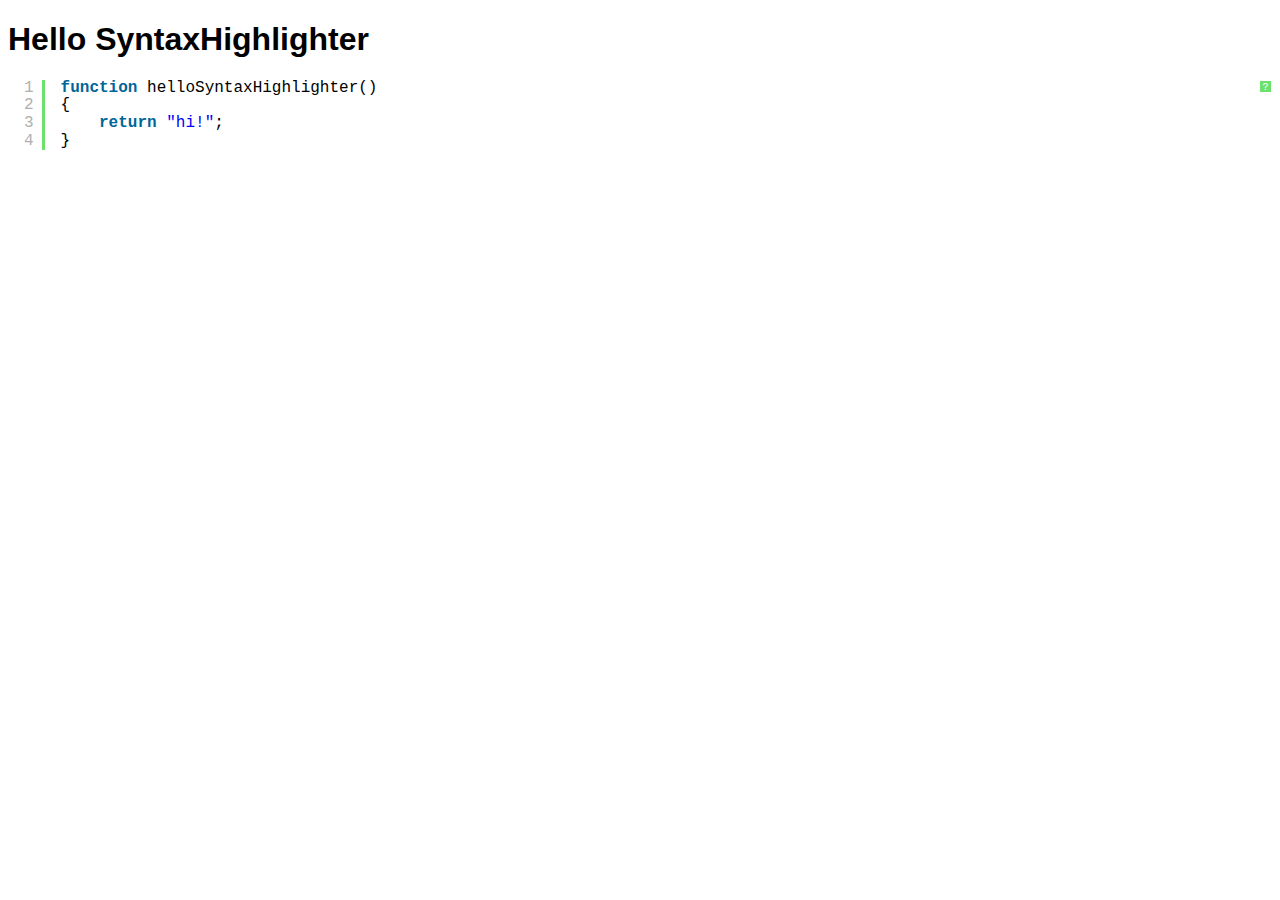
<file: code_show/index.html>
<!DOCTYPE html PUBLIC "-//W3C//DTD XHTML 1.0 Strict//EN" "http://www.w3.org/TR/xhtml1/DTD/xhtml1-strict.dtd">
<html xmlns="http://www.w3.org/1999/xhtml" xml:lang="en" lang="en">
<head>
	<meta http-equiv="Content-Type" content="text/html; charset=UTF-8" />
	<title>Hello SyntaxHighlighter</title>
	<script type="text/javascript" src="scripts/shCore.js"></script>
	<script type="text/javascript" src="scripts/shBrushJScript.js"></script>
	<link type="text/css" rel="stylesheet" href="styles/shCoreDefault.css"/>
	<script type="text/javascript">SyntaxHighlighter.all();</script>
</head>

<body style="background: white; font-family: Helvetica">

<h1>Hello SyntaxHighlighter</h1>
<pre class="brush: js;">
function helloSyntaxHighlighter()
{
	return "hi!";
}
</pre>

</html>
</file>
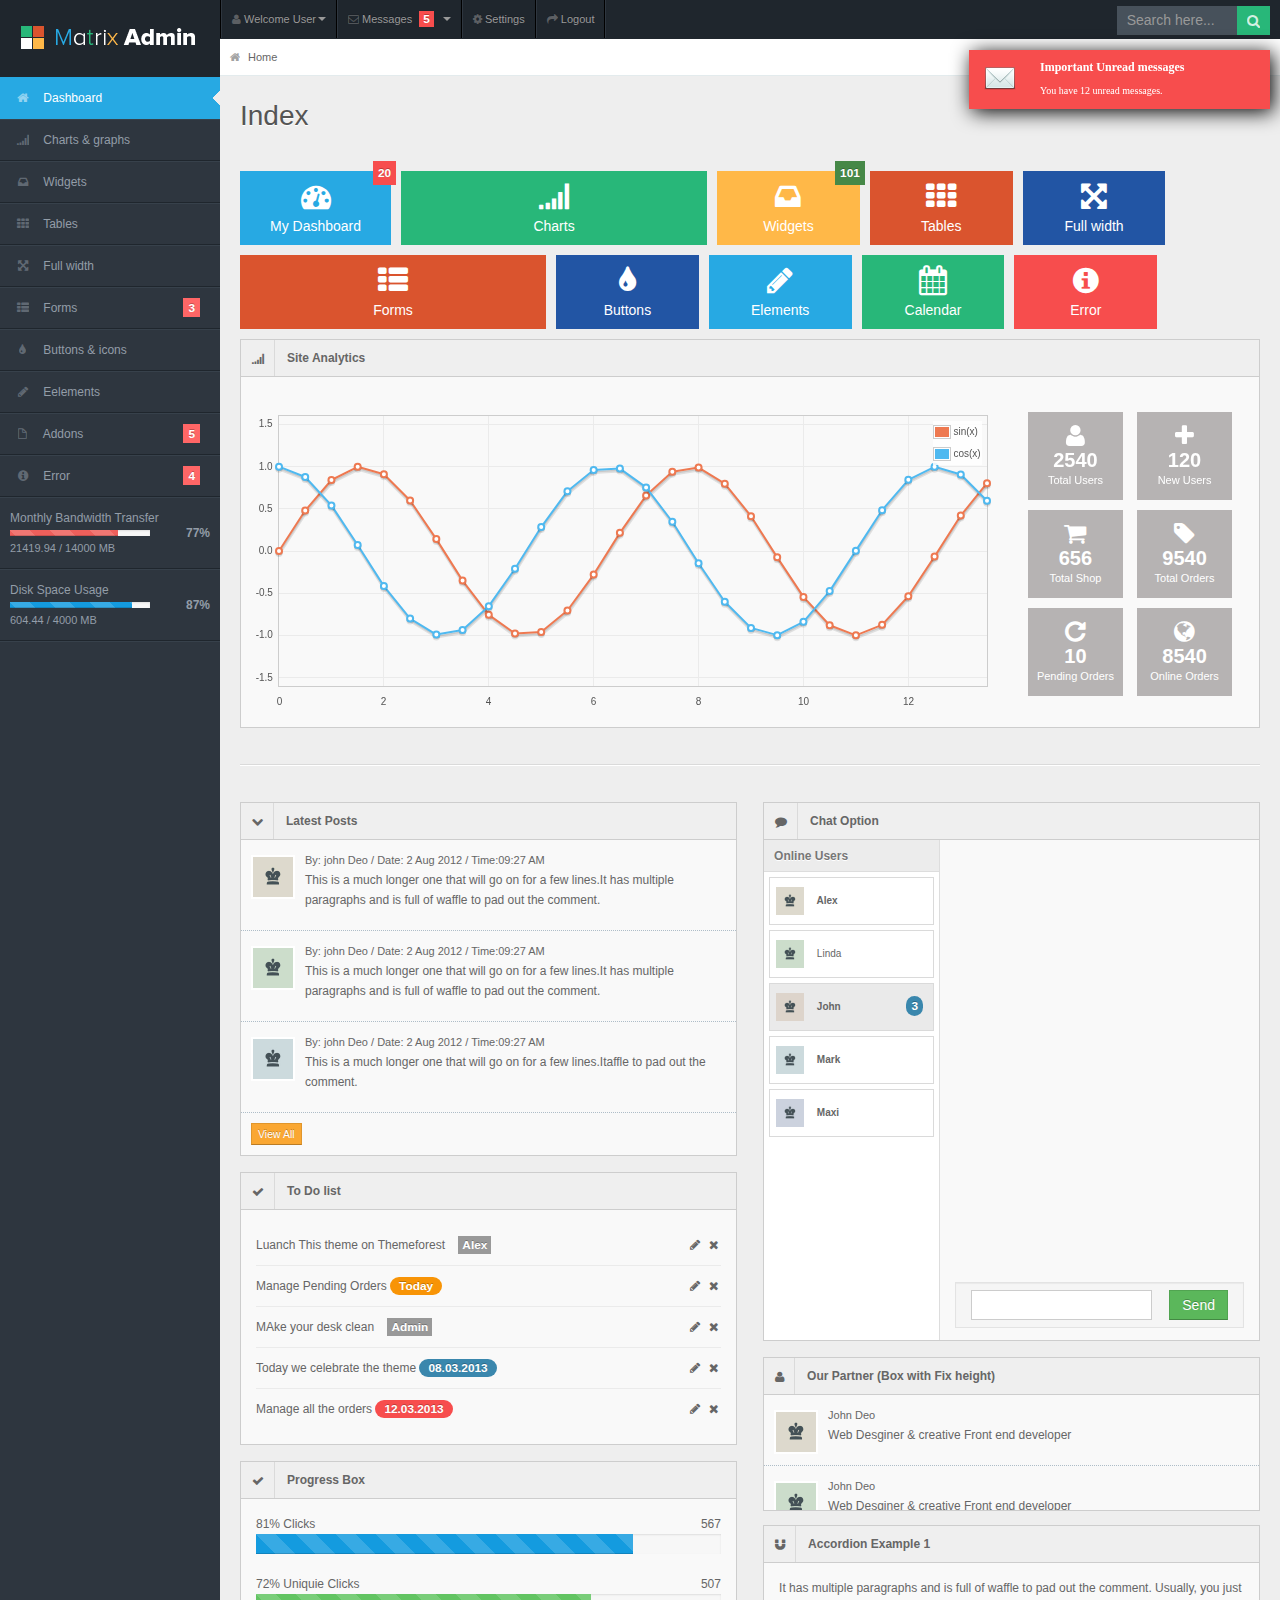
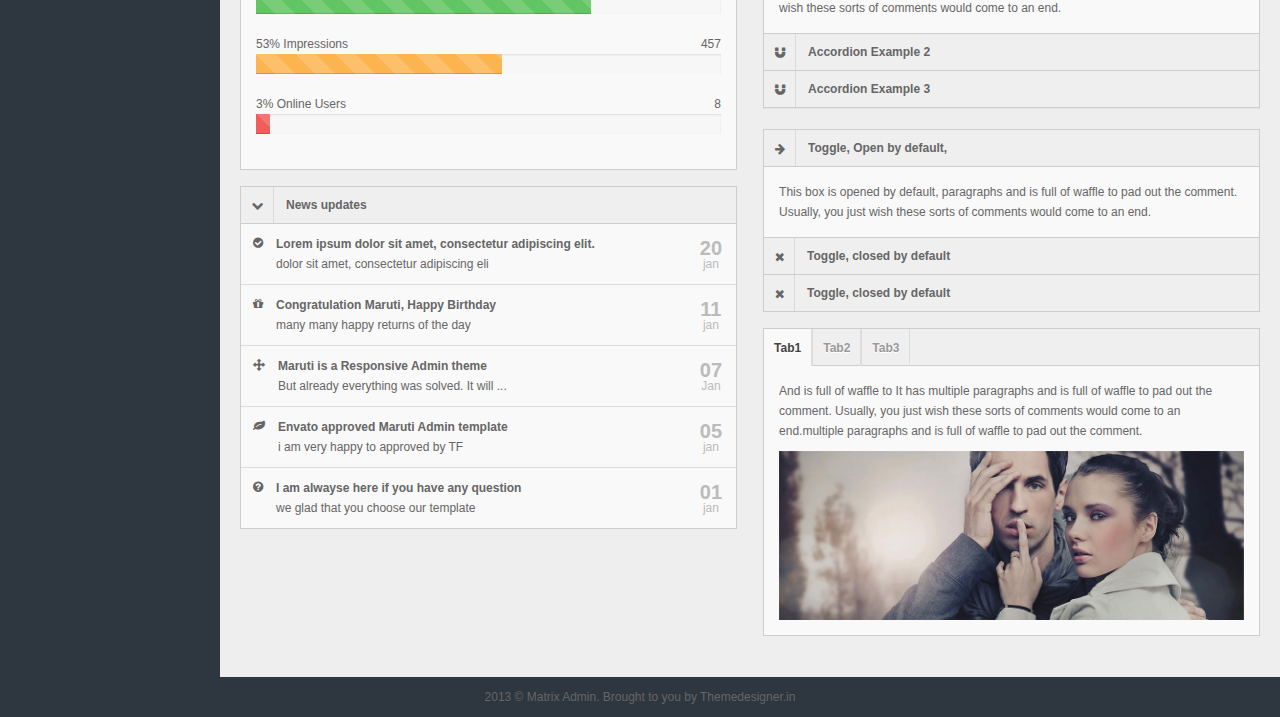
<file: tmp/index.html>
<!DOCTYPE html >
<html lang="en">
<head>
<title>Matrix Admin</title>
<meta charset="UTF-8" />
<meta name="viewport" content="width=device-width, initial-scale=1.0" />
<link rel="stylesheet" href="css/bootstrap.min.css" />
<link rel="stylesheet" href="css/bootstrap-responsive.min.css" />

<link rel="stylesheet" href="css/matrix-style.css" />
<link rel="stylesheet" href="css/matrix-media.css" />

<link rel="stylesheet" href="css/fullcalendar.css" />
<link rel="stylesheet" href="font-awesome/css/font-awesome.css" />
<link rel="stylesheet" href="css/jquery.gritter.css" />
<!-- <link href='http://fonts.googleapis.com/css?family=Open+Sans:400,700,800' rel='stylesheet' type='text/css'> -->
</head>
<body>

<!--Header-part-->
<div id="header">
  <h1><a href="dashboard.html">Matrix Admin</a></h1>
</div>
<!--close-Header-part--> 


<!--top-Header-menu-->
<div id="user-nav" class="navbar navbar-inverse">
  <ul class="nav">
    <li  class="dropdown" id="profile-messages" ><a title="" href="#" data-toggle="dropdown" data-target="#profile-messages" class="dropdown-toggle"><i class="icon icon-user"></i>  <span class="text">Welcome User</span><b class="caret"></b></a>
      <ul class="dropdown-menu">
        <li><a href="#"><i class="icon-user"></i> My Profile</a></li>
        <li class="divider"></li>
        <li><a href="#"><i class="icon-check"></i> My Tasks</a></li>
        <li class="divider"></li>
        <li><a href="login.html"><i class="icon-key"></i> Log Out</a></li>
      </ul>
    </li>
    <li class="dropdown" id="menu-messages"><a href="#" data-toggle="dropdown" data-target="#menu-messages" class="dropdown-toggle"><i class="icon icon-envelope"></i> <span class="text">Messages</span> <span class="label label-important">5</span> <b class="caret"></b></a>
      <ul class="dropdown-menu">
        <li><a class="sAdd" title="" href="#"><i class="icon-plus"></i> new message</a></li>
        <li class="divider"></li>
        <li><a class="sInbox" title="" href="#"><i class="icon-envelope"></i> inbox</a></li>
        <li class="divider"></li>
        <li><a class="sOutbox" title="" href="#"><i class="icon-arrow-up"></i> outbox</a></li>
        <li class="divider"></li>
        <li><a class="sTrash" title="" href="#"><i class="icon-trash"></i> trash</a></li>
      </ul>
    </li>
    <li class=""><a title="" href="#"><i class="icon icon-cog"></i> <span class="text">Settings</span></a></li>
    <li class=""><a title="" href="login.html"><i class="icon icon-share-alt"></i> <span class="text">Logout</span></a></li>
  </ul>
</div>
<!--close-top-Header-menu-->
<!--start-top-serch-->
<div id="search">
  <input type="text" placeholder="Search here..."/>
  <button type="submit" class="tip-bottom" title="Search"><i class="icon-search icon-white"></i></button>
</div>
<!--close-top-serch-->
<!--sidebar-menu-->
<div id="sidebar"><a href="#" class="visible-phone"><i class="icon icon-home"></i> Dashboard</a>
  <ul>
    <li class="active"><a href="index.html"><i class="icon icon-home"></i> <span>Dashboard</span></a> </li>
    <li> <a href="charts.html"><i class="icon icon-signal"></i> <span>Charts &amp; graphs</span></a> </li>
    <li> <a href="widgets.html"><i class="icon icon-inbox"></i> <span>Widgets</span></a> </li>
    <li><a href="tables.html"><i class="icon icon-th"></i> <span>Tables</span></a></li>
    <li><a href="grid.html"><i class="icon icon-fullscreen"></i> <span>Full width</span></a></li>
    <li class="submenu"> <a href="#"><i class="icon icon-th-list"></i> <span>Forms</span> <span class="label label-important">3</span></a>
      <ul>
        <li><a href="form-common.html">Basic Form</a></li>
        <li><a href="form-validation.html">Form with Validation</a></li>
        <li><a href="form-wizard.html">Form with Wizard</a></li>
      </ul>
    </li>
    <li><a href="buttons.html"><i class="icon icon-tint"></i> <span>Buttons &amp; icons</span></a></li>
    <li><a href="interface.html"><i class="icon icon-pencil"></i> <span>Eelements</span></a></li>
    <li class="submenu"> <a href="#"><i class="icon icon-file"></i> <span>Addons</span> <span class="label label-important">5</span></a>
      <ul>
        <li><a href="index2.html">Dashboard2</a></li>
        <li><a href="gallery.html">Gallery</a></li>
        <li><a href="calendar.html">Calendar</a></li>
        <li><a href="invoice.html">Invoice</a></li>
        <li><a href="chat.html">Chat option</a></li>
      </ul>
    </li>
    <li class="submenu"> <a href="#"><i class="icon icon-info-sign"></i> <span>Error</span> <span class="label label-important">4</span></a>
      <ul>
        <li><a href="error403.html">Error 403</a></li>
        <li><a href="error404.html">Error 404</a></li>
        <li><a href="error405.html">Error 405</a></li>
        <li><a href="error500.html">Error 500</a></li>
      </ul>
    </li>
    <li class="content"> <span>Monthly Bandwidth Transfer</span>
      <div class="progress progress-mini progress-danger active progress-striped">
        <div style="width: 77%;" class="bar"></div>
      </div>
      <span class="percent">77%</span>
      <div class="stat">21419.94 / 14000 MB</div>
    </li>
    <li class="content"> <span>Disk Space Usage</span>
      <div class="progress progress-mini active progress-striped">
        <div style="width: 87%;" class="bar"></div>
      </div>
      <span class="percent">87%</span>
      <div class="stat">604.44 / 4000 MB</div>
    </li>
  </ul>
</div>
<!--sidebar-menu-->

<!--main-container-part-->
<div id="content">
<!--breadcrumbs-->
  <div id="content-header">
    <div id="breadcrumb"> <a href="index.html" title="Go to Home" class="tip-bottom"><i class="icon-home"></i> Home</a></div>
    <h1>Index</h1>
  </div>
<!--End-breadcrumbs-->

<!--Action boxes-->
  <div class="container-fluid">
    <div class="quick-actions_homepage">
      <ul class="quick-actions">
        <li class="bg_lb"> <a href="index.html"> <i class="icon-dashboard"></i> <span class="label label-important">20</span> My Dashboard </a> </li>
        <li class="bg_lg span3"> <a href="charts.html"> <i class="icon-signal"></i> Charts</a> </li>
        <li class="bg_ly"> <a href="widgets.html"> <i class="icon-inbox"></i><span class="label label-success">101</span> Widgets </a> </li>
        <li class="bg_lo"> <a href="tables.html"> <i class="icon-th"></i> Tables</a> </li>
        <li class="bg_ls"> <a href="grid.html"> <i class="icon-fullscreen"></i> Full width</a> </li>
        <li class="bg_lo span3"> <a href="form-common.html"> <i class="icon-th-list"></i> Forms</a> </li>
        <li class="bg_ls"> <a href="buttons.html"> <i class="icon-tint"></i> Buttons</a> </li>
        <li class="bg_lb"> <a href="interface.html"> <i class="icon-pencil"></i>Elements</a> </li>
        <li class="bg_lg"> <a href="calendar.html"> <i class="icon-calendar"></i> Calendar</a> </li>
        <li class="bg_lr"> <a href="error404.html"> <i class="icon-info-sign"></i> Error</a> </li>

      </ul>
    </div>
<!--End-Action boxes-->    

<!--Chart-box-->    
    <div class="row-fluid">
      <div class="widget-box">
        <div class="widget-title bg_lg"><span class="icon"><i class="icon-signal"></i></span>
          <h5>Site Analytics</h5>
        </div>
        <div class="widget-content" >
          <div class="row-fluid">
            <div class="span9">
              <div class="chart"></div>
            </div>
            <div class="span3">
              <ul class="site-stats">
                <li class="bg_lh"><i class="icon-user"></i> <strong>2540</strong> <small>Total Users</small></li>
                <li class="bg_lh"><i class="icon-plus"></i> <strong>120</strong> <small>New Users </small></li>
                <li class="bg_lh"><i class="icon-shopping-cart"></i> <strong>656</strong> <small>Total Shop</small></li>
                <li class="bg_lh"><i class="icon-tag"></i> <strong>9540</strong> <small>Total Orders</small></li>
                <li class="bg_lh"><i class="icon-repeat"></i> <strong>10</strong> <small>Pending Orders</small></li>
                <li class="bg_lh"><i class="icon-globe"></i> <strong>8540</strong> <small>Online Orders</small></li>
              </ul>
            </div>
          </div>
        </div>
      </div>
    </div>
<!--End-Chart-box--> 
    <hr/>
    <div class="row-fluid">
      <div class="span6">
        <div class="widget-box">
          <div class="widget-title bg_ly" data-toggle="collapse" href="#collapseG2"><span class="icon"><i class="icon-chevron-down"></i></span>
            <h5>Latest Posts</h5>
          </div>
          <div class="widget-content nopadding collapse in" id="collapseG2">
            <ul class="recent-posts">
              <li>
                <div class="user-thumb"> <img width="40" height="40" alt="User" src="img/demo/av1.jpg"> </div>
                <div class="article-post"> <span class="user-info"> By: john Deo / Date: 2 Aug 2012 / Time:09:27 AM </span>
                  <p><a href="#">This is a much longer one that will go on for a few lines.It has multiple paragraphs and is full of waffle to pad out the comment.</a> </p>
                </div>
              </li>
              <li>
                <div class="user-thumb"> <img width="40" height="40" alt="User" src="img/demo/av2.jpg"> </div>
                <div class="article-post"> <span class="user-info"> By: john Deo / Date: 2 Aug 2012 / Time:09:27 AM </span>
                  <p><a href="#">This is a much longer one that will go on for a few lines.It has multiple paragraphs and is full of waffle to pad out the comment.</a> </p>
                </div>
              </li>
              <li>
                <div class="user-thumb"> <img width="40" height="40" alt="User" src="img/demo/av4.jpg"> </div>
                <div class="article-post"> <span class="user-info"> By: john Deo / Date: 2 Aug 2012 / Time:09:27 AM </span>
                  <p><a href="#">This is a much longer one that will go on for a few lines.Itaffle to pad out the comment.</a> </p>
                </div>
              <li>
                <button class="btn btn-warning btn-mini">View All</button>
              </li>
            </ul>
          </div>
        </div>
        <div class="widget-box">
          <div class="widget-title"> <span class="icon"><i class="icon-ok"></i></span>
            <h5>To Do list</h5>
          </div>
          <div class="widget-content">
            <div class="todo">
              <ul>
                <li class="clearfix">
                  <div class="txt"> Luanch This theme on Themeforest <span class="by label">Alex</span></div>
                  <div class="pull-right"> <a class="tip" href="#" title="Edit Task"><i class="icon-pencil"></i></a> <a class="tip" href="#" title="Delete"><i class="icon-remove"></i></a> </div>
                </li>
                <li class="clearfix">
                  <div class="txt"> Manage Pending Orders <span class="date badge badge-warning">Today</span> </div>
                  <div class="pull-right"> <a class="tip" href="#" title="Edit Task"><i class="icon-pencil"></i></a> <a class="tip" href="#" title="Delete"><i class="icon-remove"></i></a> </div>
                </li>
                <li class="clearfix">
                  <div class="txt"> MAke your desk clean <span class="by label">Admin</span></div>
                  <div class="pull-right"> <a class="tip" href="#" title="Edit Task"><i class="icon-pencil"></i></a> <a class="tip" href="#" title="Delete"><i class="icon-remove"></i></a> </div>
                </li>
                <li class="clearfix">
                  <div class="txt"> Today we celebrate the theme <span class="date badge badge-info">08.03.2013</span> </div>
                  <div class="pull-right"> <a class="tip" href="#" title="Edit Task"><i class="icon-pencil"></i></a> <a class="tip" href="#" title="Delete"><i class="icon-remove"></i></a> </div>
                </li>
                <li class="clearfix">
                  <div class="txt"> Manage all the orders <span class="date badge badge-important">12.03.2013</span> </div>
                  <div class="pull-right"> <a class="tip" href="#" title="Edit Task"><i class="icon-pencil"></i></a> <a class="tip" href="#" title="Delete"><i class="icon-remove"></i></a> </div>
                </li>
              </ul>
            </div>
          </div>
        </div>
        <div class="widget-box">
          <div class="widget-title"> <span class="icon"><i class="icon-ok"></i></span>
            <h5>Progress Box</h5>
          </div>
          <div class="widget-content">
            <ul class="unstyled">
              <li> <span class="icon24 icomoon-icon-arrow-up-2 green"></span> 81% Clicks <span class="pull-right strong">567</span>
                <div class="progress progress-striped ">
                  <div style="width: 81%;" class="bar"></div>
                </div>
              </li>
              <li> <span class="icon24 icomoon-icon-arrow-up-2 green"></span> 72% Uniquie Clicks <span class="pull-right strong">507</span>
                <div class="progress progress-success progress-striped ">
                  <div style="width: 72%;" class="bar"></div>
                </div>
              </li>
              <li> <span class="icon24 icomoon-icon-arrow-down-2 red"></span> 53% Impressions <span class="pull-right strong">457</span>
                <div class="progress progress-warning progress-striped ">
                  <div style="width: 53%;" class="bar"></div>
                </div>
              </li>
              <li> <span class="icon24 icomoon-icon-arrow-up-2 green"></span> 3% Online Users <span class="pull-right strong">8</span>
                <div class="progress progress-danger progress-striped ">
                  <div style="width: 3%;" class="bar"></div>
                </div>
              </li>
            </ul>
          </div>
        </div>
        <div class="widget-box">
          <div class="widget-title bg_lo"  data-toggle="collapse" href="#collapseG3" > <span class="icon"> <i class="icon-chevron-down"></i> </span>
            <h5>News updates</h5>
          </div>
          <div class="widget-content nopadding updates collapse in" id="collapseG3">
            <div class="new-update clearfix"><i class="icon-ok-sign"></i>
              <div class="update-done"><a title="" href="#"><strong>Lorem ipsum dolor sit amet, consectetur adipiscing elit.</strong></a> <span>dolor sit amet, consectetur adipiscing eli</span> </div>
              <div class="update-date"><span class="update-day">20</span>jan</div>
            </div>
            <div class="new-update clearfix"> <i class="icon-gift"></i> <span class="update-notice"> <a title="" href="#"><strong>Congratulation Maruti, Happy Birthday </strong></a> <span>many many happy returns of the day</span> </span> <span class="update-date"><span class="update-day">11</span>jan</span> </div>
            <div class="new-update clearfix"> <i class="icon-move"></i> <span class="update-alert"> <a title="" href="#"><strong>Maruti is a Responsive Admin theme</strong></a> <span>But already everything was solved. It will ...</span> </span> <span class="update-date"><span class="update-day">07</span>Jan</span> </div>
            <div class="new-update clearfix"> <i class="icon-leaf"></i> <span class="update-done"> <a title="" href="#"><strong>Envato approved Maruti Admin template</strong></a> <span>i am very happy to approved by TF</span> </span> <span class="update-date"><span class="update-day">05</span>jan</span> </div>
            <div class="new-update clearfix"> <i class="icon-question-sign"></i> <span class="update-notice"> <a title="" href="#"><strong>I am alwayse here if you have any question</strong></a> <span>we glad that you choose our template</span> </span> <span class="update-date"><span class="update-day">01</span>jan</span> </div>
          </div>
        </div>
        
      </div>
      <div class="span6">
        <div class="widget-box widget-chat">
          <div class="widget-title bg_lb"> <span class="icon"> <i class="icon-comment"></i> </span>
            <h5>Chat Option</h5>
          </div>
          <div class="widget-content nopadding collapse in" id="collapseG4">
            <div class="chat-users panel-right2">
              <div class="panel-title">
                <h5>Online Users</h5>
              </div>
              <div class="panel-content nopadding">
                <ul class="contact-list">
                  <li id="user-Alex" class="online"><a href="#"><img alt="" src="img/demo/av1.jpg" /> <span>Alex</span></a></li>
                  <li id="user-Linda"><a href="#"><img alt="" src="img/demo/av2.jpg" /> <span>Linda</span></a></li>
                  <li id="user-John" class="online new"><a href="#"><img alt="" src="img/demo/av3.jpg" /> <span>John</span></a><span class="msg-count badge badge-info">3</span></li>
                  <li id="user-Mark" class="online"><a href="#"><img alt="" src="img/demo/av4.jpg" /> <span>Mark</span></a></li>
                  <li id="user-Maxi" class="online"><a href="#"><img alt="" src="img/demo/av5.jpg" /> <span>Maxi</span></a></li>
                </ul>
              </div>
            </div>
            <div class="chat-content panel-left2">
              <div class="chat-messages" id="chat-messages">
                <div id="chat-messages-inner"></div>
              </div>
              <div class="chat-message well">
                <button class="btn btn-success">Send</button>
                <span class="input-box">
                <input type="text" name="msg-box" id="msg-box" />
                </span> </div>
            </div>
          </div>
        </div>
        <div class="widget-box">
          <div class="widget-title"><span class="icon"><i class="icon-user"></i></span>
            <h5>Our Partner (Box with Fix height)</h5>
          </div>
          <div class="widget-content nopadding fix_hgt">
            <ul class="recent-posts">
              <li>
                <div class="user-thumb"> <img width="40" height="40" alt="User" src="img/demo/av1.jpg"> </div>
                <div class="article-post"> <span class="user-info">John Deo</span>
                  <p>Web Desginer &amp; creative Front end developer</p>
                </div>
              </li>
              <li>
                <div class="user-thumb"> <img width="40" height="40" alt="User" src="img/demo/av2.jpg"> </div>
                <div class="article-post"> <span class="user-info">John Deo</span>
                  <p>Web Desginer &amp; creative Front end developer</p>
                </div>
              </li>
              <li>
                <div class="user-thumb"> <img width="40" height="40" alt="User" src="img/demo/av4.jpg"> </div>
                <div class="article-post"> <span class="user-info">John Deo</span>
                  <p>Web Desginer &amp; creative Front end developer</p>
                </div>
            </ul>
          </div>
        </div>
        <div class="accordion" id="collapse-group">
          <div class="accordion-group widget-box">
            <div class="accordion-heading">
              <div class="widget-title"> <a data-parent="#collapse-group" href="#collapseGOne" data-toggle="collapse"> <span class="icon"><i class="icon-magnet"></i></span>
                <h5>Accordion Example 1</h5>
                </a> </div>
            </div>
            <div class="collapse in accordion-body" id="collapseGOne">
              <div class="widget-content"> It has multiple paragraphs and is full of waffle to pad out the comment. Usually, you just wish these sorts of comments would come to an end. </div>
            </div>
          </div>
          <div class="accordion-group widget-box">
            <div class="accordion-heading">
              <div class="widget-title"> <a data-parent="#collapse-group" href="#collapseGTwo" data-toggle="collapse"> <span class="icon"><i class="icon-magnet"></i></span>
                <h5>Accordion Example 2</h5>
                </a> </div>
            </div>
            <div class="collapse accordion-body" id="collapseGTwo">
              <div class="widget-content">And is full of waffle to It has multiple paragraphs and is full of waffle to pad out the comment. Usually, you just wish these sorts of comments would come to an end.</div>
            </div>
          </div>
          <div class="accordion-group widget-box">
            <div class="accordion-heading">
              <div class="widget-title"> <a data-parent="#collapse-group" href="#collapseGThree" data-toggle="collapse"> <span class="icon"><i class="icon-magnet"></i></span>
                <h5>Accordion Example 3</h5>
                </a> </div>
            </div>
            <div class="collapse accordion-body" id="collapseGThree">
              <div class="widget-content"> Waffle to It has multiple paragraphs and is full of waffle to pad out the comment. Usually, you just </div>
            </div>
          </div>
        </div>
        <div class="widget-box collapsible">
          <div class="widget-title"> <a data-toggle="collapse" href="#collapseOne"> <span class="icon"><i class="icon-arrow-right"></i></span>
            <h5>Toggle, Open by default, </h5>
            </a> </div>
          <div id="collapseOne" class="collapse in">
            <div class="widget-content"> This box is opened by default, paragraphs and is full of waffle to pad out the comment. Usually, you just wish these sorts of comments would come to an end. </div>
          </div>
          <div class="widget-title"> <a data-toggle="collapse" href="#collapseTwo"> <span class="icon"><i class="icon-remove"></i></span>
            <h5>Toggle, closed by default</h5>
            </a> </div>
          <div id="collapseTwo" class="collapse">
            <div class="widget-content"> This box is now open </div>
          </div>
          <div class="widget-title"> <a data-toggle="collapse" href="#collapseThree"> <span class="icon"><i class="icon-remove"></i></span>
            <h5>Toggle, closed by default</h5>
            </a> </div>
          <div id="collapseThree" class="collapse">
            <div class="widget-content"> This box is now open </div>
          </div>
        </div>
        <div class="widget-box">
          <div class="widget-title">
            <ul class="nav nav-tabs">
              <li class="active"><a data-toggle="tab" href="#tab1">Tab1</a></li>
              <li><a data-toggle="tab" href="#tab2">Tab2</a></li>
              <li><a data-toggle="tab" href="#tab3">Tab3</a></li>
            </ul>
          </div>
          <div class="widget-content tab-content">
            <div id="tab1" class="tab-pane active">
              <p>And is full of waffle to It has multiple paragraphs and is full of waffle to pad out the comment. Usually, you just wish these sorts of comments would come to an end.multiple paragraphs and is full of waffle to pad out the comment.</p>
              <img src="img/demo/demo-image1.jpg" alt="demo-image"/></div>
            <div id="tab2" class="tab-pane"> <img src="img/demo/demo-image2.jpg" alt="demo-image"/>
              <p>And is full of waffle to It has multiple paragraphs and is full of waffle to pad out the comment. Usually, you just wish these sorts of comments would come to an end.multiple paragraphs and is full of waffle to pad out the comment.</p>
            </div>
            <div id="tab3" class="tab-pane">
              <p>And is full of waffle to It has multiple paragraphs and is full of waffle to pad out the comment. Usually, you just wish these sorts of comments would come to an end.multiple paragraphs and is full of waffle to pad out the comment. </p>
              <img src="img/demo/demo-image3.jpg" alt="demo-image"/></div>
          </div>
        </div>
      </div>
    </div>
  </div>
</div>

<!--end-main-container-part-->

<!--Footer-part-->

<div class="row-fluid">
  <div id="footer" class="span12"> 2013 &copy; Matrix Admin. Brought to you by <a href="http://themedesigner.in/">Themedesigner.in</a> </div>
</div>

<!--end-Footer-part-->

<script src="js/jquery.min.js"></script> 
<script src="js/jquery.ui.custom.js"></script> 
<script src="js/bootstrap.min.js"></script> 
<script src="js/jquery.uniform.js"></script> 
<script src="js/jquery.dataTables.min.js"></script> 
<script src="js/matrix.js"></script> 
<script src="js/matrix.tables.js"></script> 

<script src="js/excanvas.min.js"></script> 
<script src="js/jquery.min.js"></script> 
<script src="js/jquery.flot.min.js"></script> 
<script src="js/jquery.flot.resize.min.js"></script> 
<script src="js/jquery.peity.min.js"></script> 
<script src="js/fullcalendar.min.js"></script> 
<script src="js/matrix.dashboard.js"></script> 
<script src="js/jquery.gritter.min.js"></script> 
<script src="js/matrix.interface.js"></script> 
<script src="js/matrix.chat.js"></script> 
<script src="js/jquery.validate.js"></script> 
<script src="js/matrix.form_validation.js"></script> 
<script src="js/jquery.wizard.js"></script> 
<script src="js/select2.min.js"></script> 
<script src="js/matrix.popover.js"></script> 

<script type="text/javascript">
  // This function is called from the pop-up menus to transfer to
  // a different page. Ignore if the value returned is a null string:
  function goPage (newURL) {

      // if url is empty, skip the menu dividers and reset the menu selection to default
      if (newURL != "") {
      
          // if url is "-", it is this page -- reset the menu:
          if (newURL == "-" ) {
              resetMenu();            
          } 
          // else, send page to designated URL            
          else {  
            document.location.href = newURL;
          }
      }
  }

// resets the menu selection upon entry to this page:
function resetMenu() {
   document.gomenu.selector.selectedIndex = 2;
}
</script>
</body>
</html>
</file>
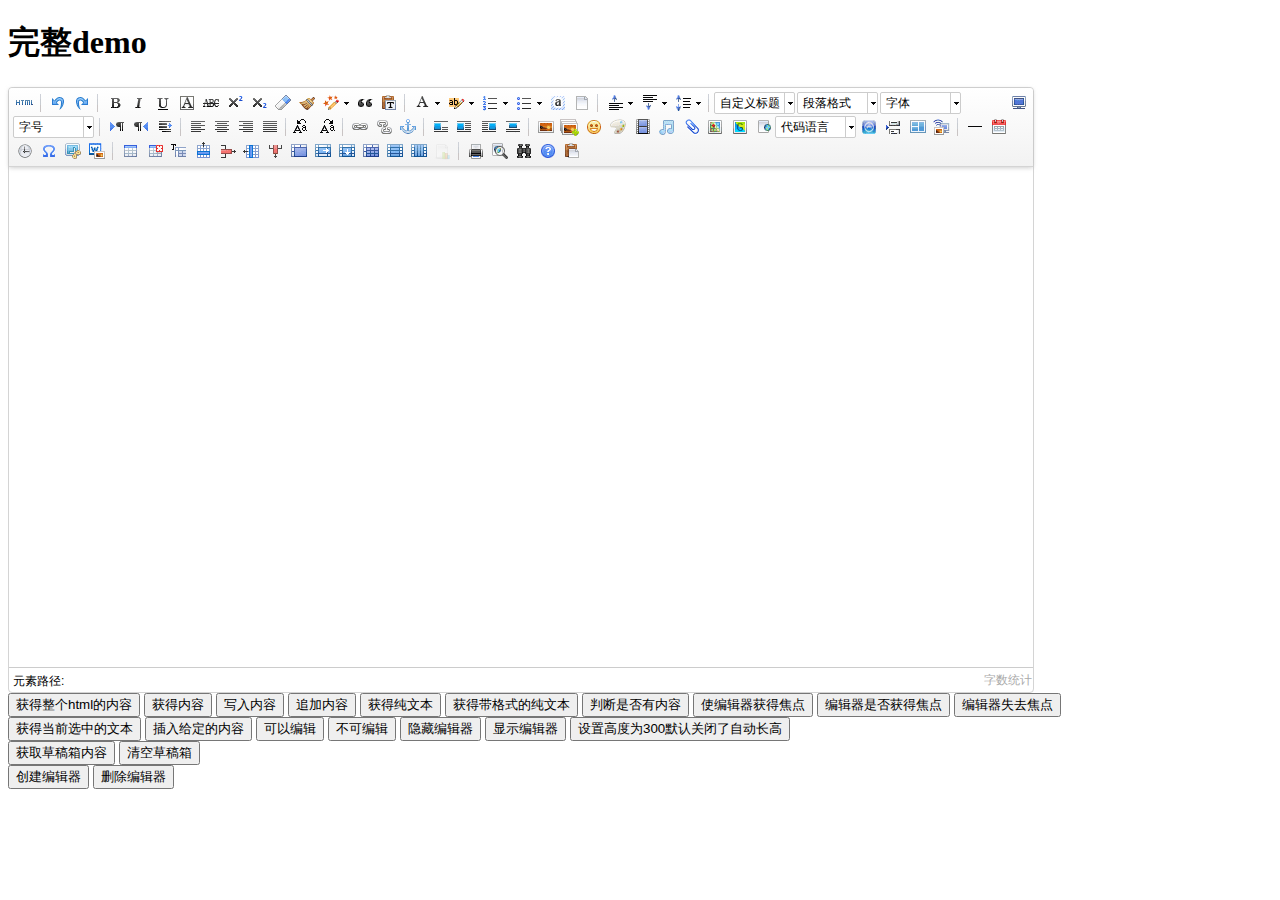
<file: uedit/index.html>
<!DOCTYPE HTML PUBLIC "-//W3C//DTD HTML 4.01 Transitional//EN"
        "http://www.w3.org/TR/html4/loose.dtd">
<html>
<head>
    <title>完整demo</title>
    <meta http-equiv="Content-Type" content="text/html;charset=utf-8"/>
    <script type="text/javascript" charset="utf-8" src="ueditor.config.js"></script>
    <script type="text/javascript" charset="utf-8" src="ueditor.all.min.js"> </script>
    <!--建议手动加在语言，避免在ie下有时因为加载语言失败导致编辑器加载失败-->
    <!--这里加载的语言文件会覆盖你在配置项目里添加的语言类型，比如你在配置项目里配置的是英文，这里加载的中文，那最后就是中文-->
    <script type="text/javascript" charset="utf-8" src="lang/zh-cn/zh-cn.js"></script>

    <style type="text/css">
        div{
            width:100%;
        }
    </style>
</head>
<body>
<div>
    <h1>完整demo</h1>
    <script id="editor" type="text/plain" style="width:1024px;height:500px;"></script>
</div>
<div id="btns">
    <div>
        <button onclick="getAllHtml()">获得整个html的内容</button>
        <button onclick="getContent()">获得内容</button>
        <button onclick="setContent()">写入内容</button>
        <button onclick="setContent(true)">追加内容</button>
        <button onclick="getContentTxt()">获得纯文本</button>
        <button onclick="getPlainTxt()">获得带格式的纯文本</button>
        <button onclick="hasContent()">判断是否有内容</button>
        <button onclick="setFocus()">使编辑器获得焦点</button>
        <button onmousedown="isFocus(event)">编辑器是否获得焦点</button>
        <button onmousedown="setblur(event)" >编辑器失去焦点</button>

    </div>
    <div>
        <button onclick="getText()">获得当前选中的文本</button>
        <button onclick="insertHtml()">插入给定的内容</button>
        <button id="enable" onclick="setEnabled()">可以编辑</button>
        <button onclick="setDisabled()">不可编辑</button>
        <button onclick=" UE.getEditor('editor').setHide()">隐藏编辑器</button>
        <button onclick=" UE.getEditor('editor').setShow()">显示编辑器</button>
        <button onclick=" UE.getEditor('editor').setHeight(300)">设置高度为300默认关闭了自动长高</button>
    </div>

    <div>
        <button onclick="getLocalData()" >获取草稿箱内容</button>
        <button onclick="clearLocalData()" >清空草稿箱</button>
    </div>

</div>
<div>
    <button onclick="createEditor()">
    创建编辑器</button>
    <button onclick="deleteEditor()">
    删除编辑器</button>
</div>

<script type="text/javascript">

    //实例化编辑器
    //建议使用工厂方法getEditor创建和引用编辑器实例，如果在某个闭包下引用该编辑器，直接调用UE.getEditor('editor')就能拿到相关的实例
    var ue = UE.getEditor('editor');


    function isFocus(e){
        alert(UE.getEditor('editor').isFocus());
        UE.dom.domUtils.preventDefault(e)
    }
    function setblur(e){
        UE.getEditor('editor').blur();
        UE.dom.domUtils.preventDefault(e)
    }
    function insertHtml() {
        var value = prompt('插入html代码', '');
        UE.getEditor('editor').execCommand('insertHtml', value)
    }
    function createEditor() {
        enableBtn();
        UE.getEditor('editor');
    }
    function getAllHtml() {
        alert(UE.getEditor('editor').getAllHtml())
    }
    function getContent() {
        var arr = [];
        arr.push("使用editor.getContent()方法可以获得编辑器的内容");
        arr.push("内容为：");
        arr.push(UE.getEditor('editor').getContent());
        alert(arr.join("\n"));
    }
    function getPlainTxt() {
        var arr = [];
        arr.push("使用editor.getPlainTxt()方法可以获得编辑器的带格式的纯文本内容");
        arr.push("内容为：");
        arr.push(UE.getEditor('editor').getPlainTxt());
        alert(arr.join('\n'))
    }
    function setContent(isAppendTo) {
        var arr = [];
        arr.push("使用editor.setContent('欢迎使用ueditor')方法可以设置编辑器的内容");
        UE.getEditor('editor').setContent('欢迎使用ueditor', isAppendTo);
        alert(arr.join("\n"));
    }
    function setDisabled() {
        UE.getEditor('editor').setDisabled('fullscreen');
        disableBtn("enable");
    }

    function setEnabled() {
        UE.getEditor('editor').setEnabled();
        enableBtn();
    }

    function getText() {
        //当你点击按钮时编辑区域已经失去了焦点，如果直接用getText将不会得到内容，所以要在选回来，然后取得内容
        var range = UE.getEditor('editor').selection.getRange();
        range.select();
        var txt = UE.getEditor('editor').selection.getText();
        alert(txt)
    }

    function getContentTxt() {
        var arr = [];
        arr.push("使用editor.getContentTxt()方法可以获得编辑器的纯文本内容");
        arr.push("编辑器的纯文本内容为：");
        arr.push(UE.getEditor('editor').getContentTxt());
        alert(arr.join("\n"));
    }
    function hasContent() {
        var arr = [];
        arr.push("使用editor.hasContents()方法判断编辑器里是否有内容");
        arr.push("判断结果为：");
        arr.push(UE.getEditor('editor').hasContents());
        alert(arr.join("\n"));
    }
    function setFocus() {
        UE.getEditor('editor').focus();
    }
    function deleteEditor() {
        disableBtn();
        UE.getEditor('editor').destroy();
    }
    function disableBtn(str) {
        var div = document.getElementById('btns');
        var btns = UE.dom.domUtils.getElementsByTagName(div, "button");
        for (var i = 0, btn; btn = btns[i++];) {
            if (btn.id == str) {
                UE.dom.domUtils.removeAttributes(btn, ["disabled"]);
            } else {
                btn.setAttribute("disabled", "true");
            }
        }
    }
    function enableBtn() {
        var div = document.getElementById('btns');
        var btns = UE.dom.domUtils.getElementsByTagName(div, "button");
        for (var i = 0, btn; btn = btns[i++];) {
            UE.dom.domUtils.removeAttributes(btn, ["disabled"]);
        }
    }

    function getLocalData () {
        alert(UE.getEditor('editor').execCommand( "getlocaldata" ));
    }

    function clearLocalData () {
        UE.getEditor('editor').execCommand( "clearlocaldata" );
        alert("已清空草稿箱")
    }
</script>
</body>
</html>
</file>
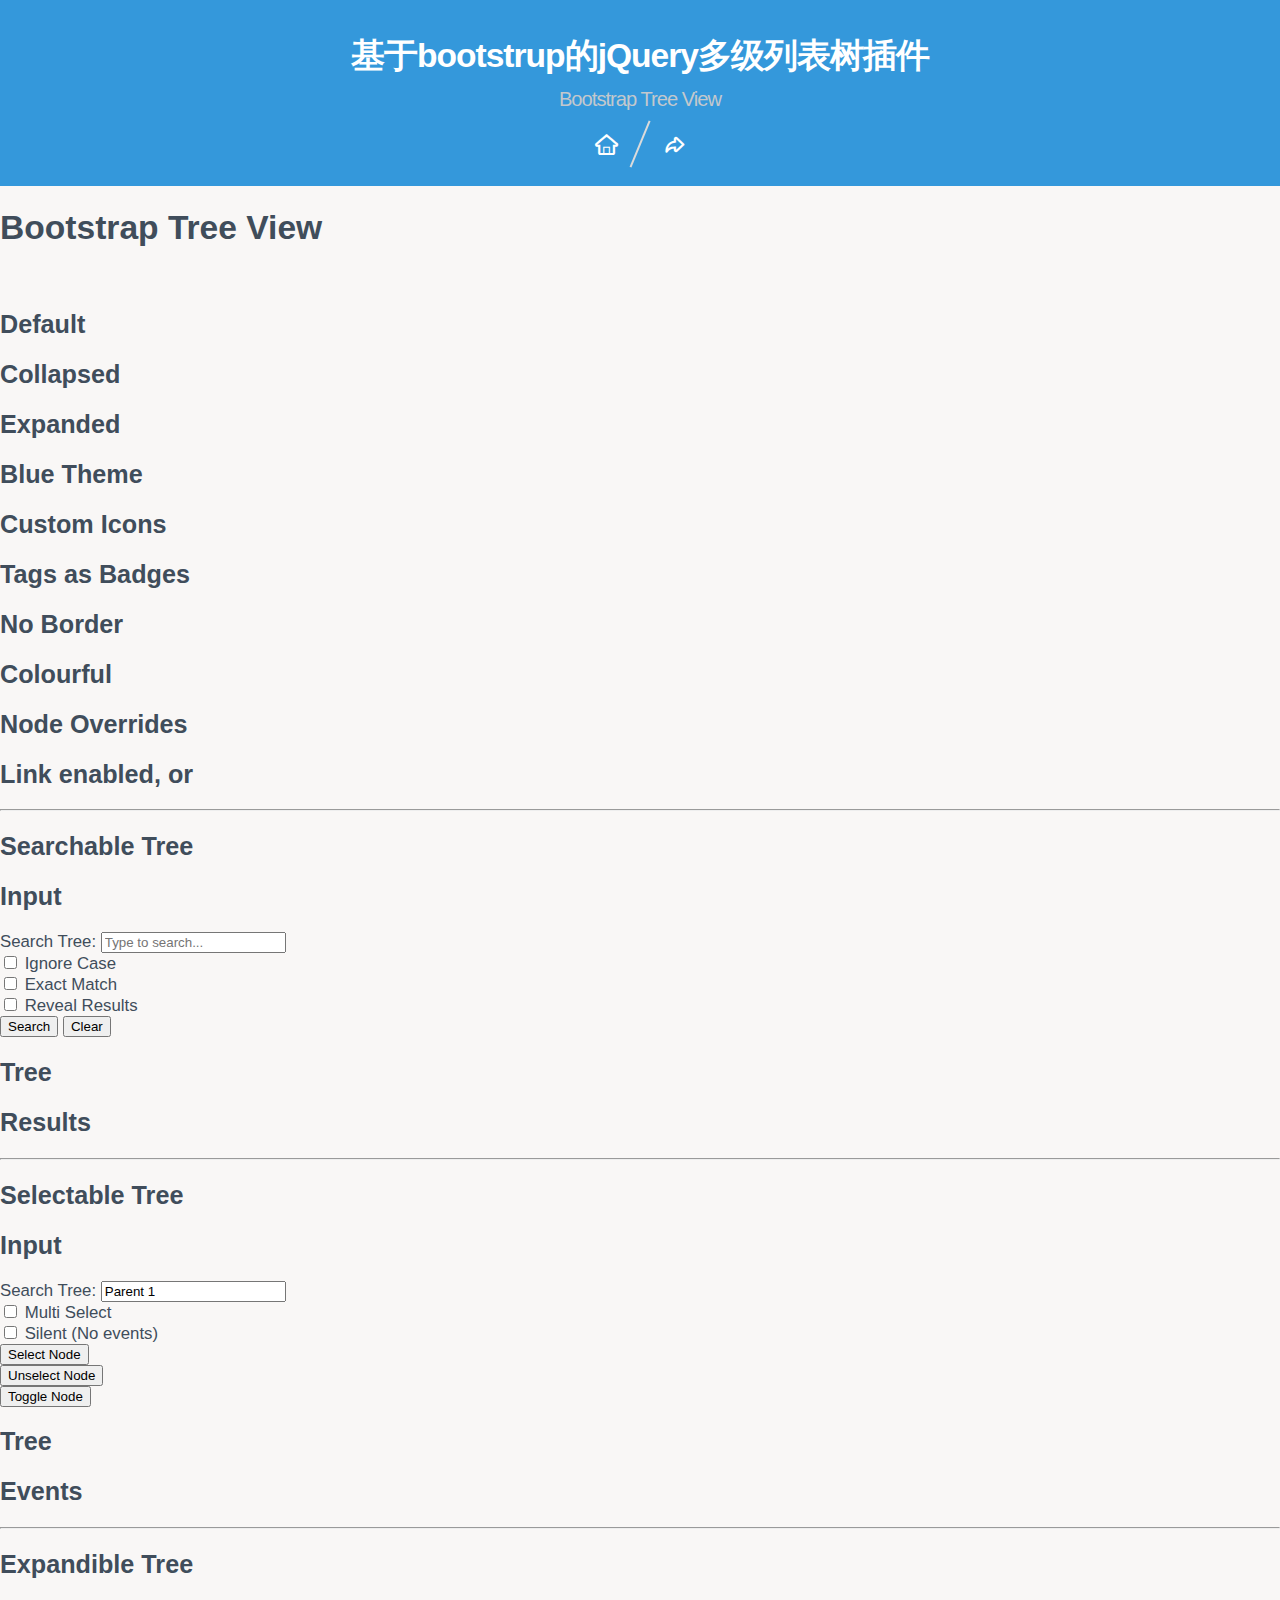
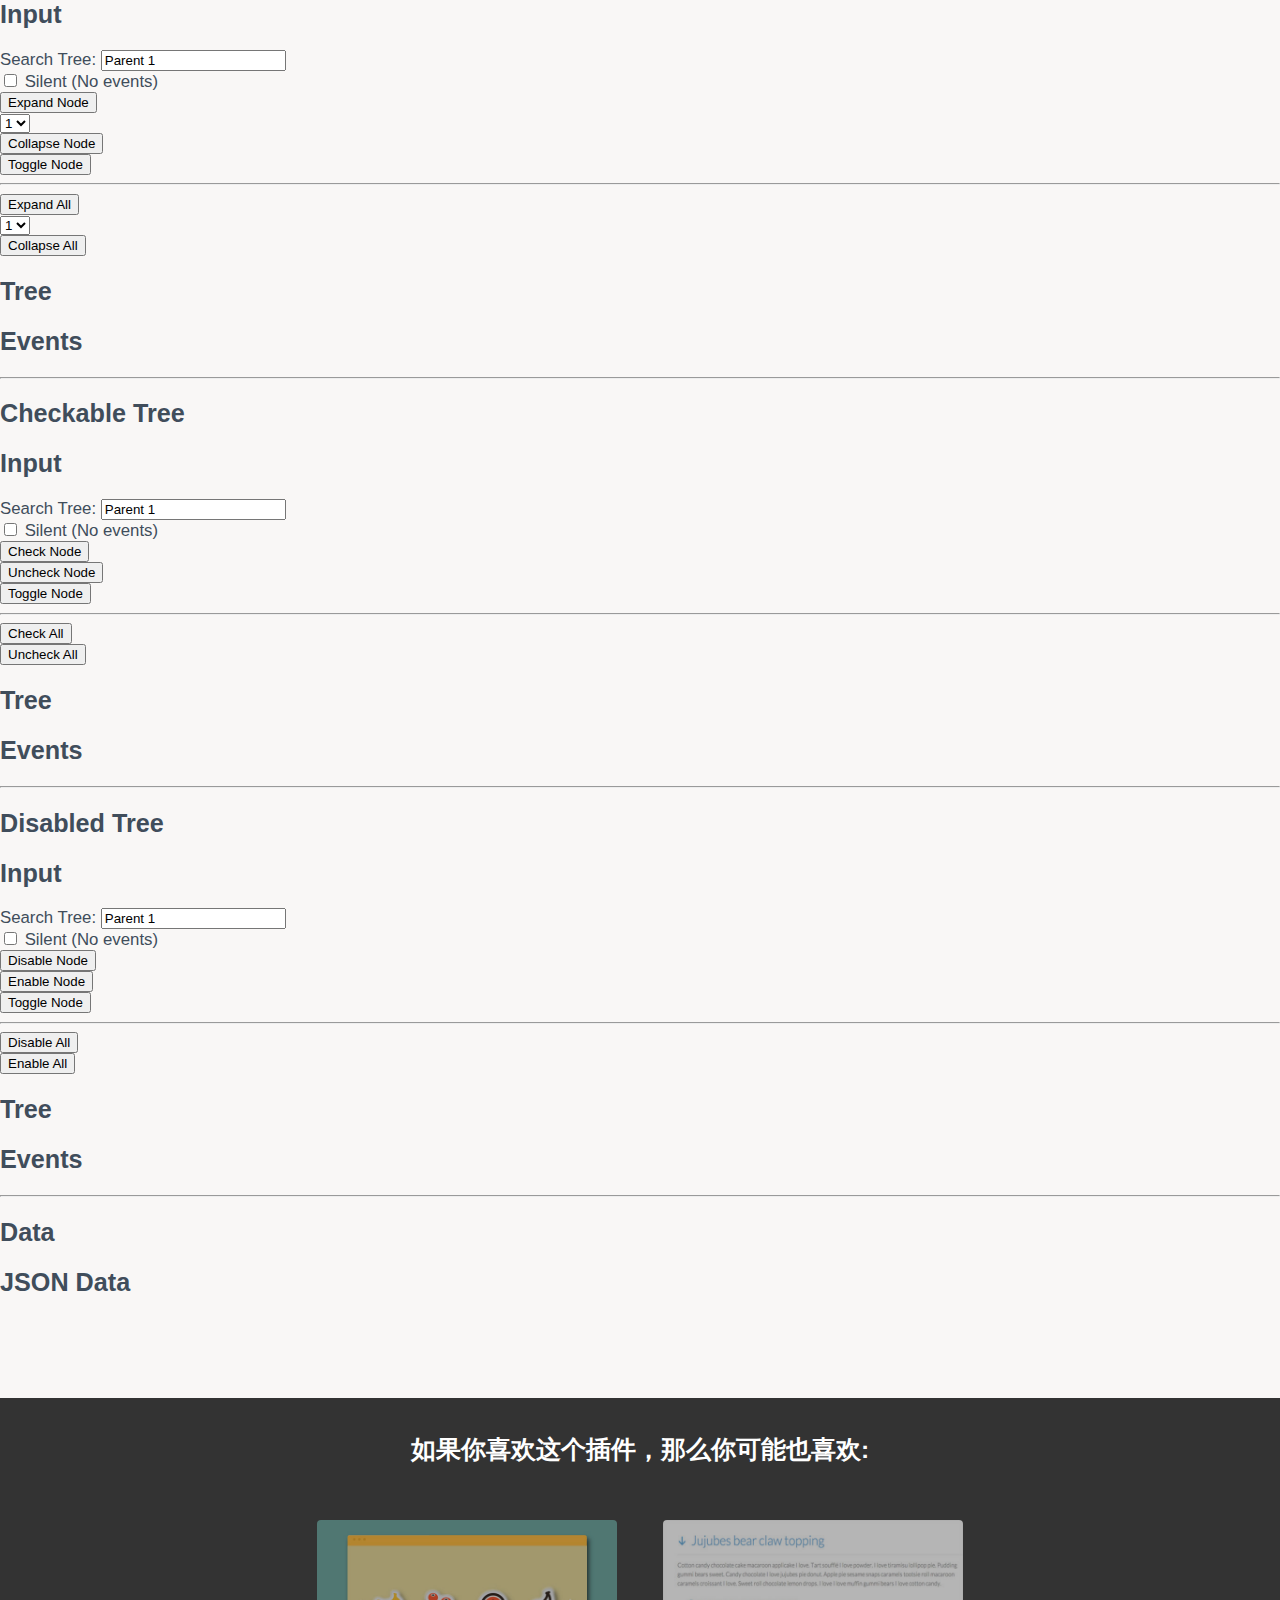
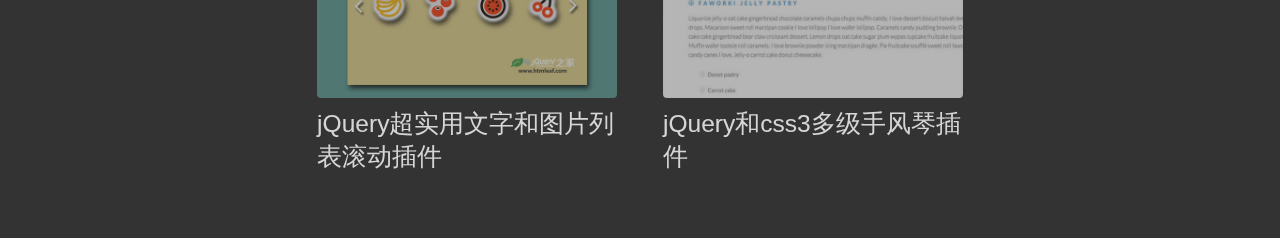
<file: tmp/btreeview/index.html>
<!doctype html>
<html lang="zh">
<head>
	<meta charset="UTF-8">
	<meta http-equiv="X-UA-Compatible" content="IE=edge,chrome=1"> 
	<meta name="viewport" content="width=device-width, initial-scale=1.0">
	<title>基于bootstrup的jQuery多级列表树插件|DEMO_jQuery之家-自由分享jQuery、html5、css3的插件库</title>
	<link rel="stylesheet" type="text/css" href="css/default.css">
	<link href="http://libs.useso.com/js/bootstrap/3.2.0/css/bootstrap.min.css" rel="stylesheet">
	<style type="text/css">
		.htmleaf-header{margin-bottom: 15px;font-family: "Segoe UI", "Lucida Grande", Helvetica, Arial, "Microsoft YaHei", FreeSans, Arimo, "Droid Sans", "wenquanyi micro hei", "Hiragino Sans GB", "Hiragino Sans GB W3", "FontAwesome", sans-serif;}
		.htmleaf-icon{color: #fff;}
	</style>
	<!--[if IE]>
		<script src="http://libs.useso.com/js/html5shiv/3.7/html5shiv.min.js"></script>
	<![endif]-->
</head>
<body>
	<div class="htmleaf-container">
		<header class="htmleaf-header bgcolor-12">
			<h1>基于bootstrup的jQuery多级列表树插件 <span>Bootstrap Tree View</span></h1>
			<div class="htmleaf-links">
				<a class="htmleaf-icon icon-htmleaf-home-outline" href="http://www.htmleaf.com/" title="jQuery之家" target="_blank"><span> jQuery之家</span></a>
				<a class="htmleaf-icon icon-htmleaf-arrow-forward-outline" href="http://www.htmleaf.com/jQuery/Menu-Navigation/201502141379.html" title="返回下载页" target="_blank"><span> 返回下载页</span></a>
			</div>
		</header>
		<div class="container">
    	<h1>Bootstrap Tree View</h1>
      <br>
      <div class="row">
        <div class="col-sm-4">
          <h2>Default</h2>
          <div id="treeview1" class=""></div>
        </div>
        <div class="col-sm-4">
          <h2>Collapsed</h2>
          <div id="treeview2" class=""></div>
        </div>
        <div class="col-sm-4">
          <h2>Expanded</h2>
          <div id="treeview3" class=""></div>
        </div>
      </div>
      <div class="row">
        <div class="col-sm-4">
          <h2>Blue Theme</h2>
          <div id="treeview4" class=""></div>
        </div>
        <div class="col-sm-4">
          <h2>Custom Icons</h2>
          <div id="treeview5" class=""></div>
        </div>
        <div class="col-sm-4">
          <h2>Tags as Badges</h2>
          <div id="treeview6" class=""></div>
        </div>
      </div>
      <div class="row">
        <div class="col-sm-4">
          <h2>No Border</h2>
          <div id="treeview7" class=""></div>
        </div>
        <div class="col-sm-4">
          <h2>Colourful</h2>
          <div id="treeview8" class=""></div>
        </div>
        <div class="col-sm-4">
          <h2>Node Overrides</h2>
          <div id="treeview9" class=""></div>
        </div>
      </div>
      <div class="row">
        <div class="col-sm-4">
          <h2>Link enabled, or</h2>
          <div id="treeview10" class=""></div>
        </div>
        <div class="col-sm-4">

        </div>
        <div class="col-sm-4">

        </div>
      </div>
      <div class="row">
        <hr>
        <h2>Searchable Tree</h2>
        <div class="col-sm-4">
          <h2>Input</h2>
          <!-- <form> -->
            <div class="form-group">
              <label for="input-search" class="sr-only">Search Tree:</label>
              <input type="input" class="form-control" id="input-search" placeholder="Type to search..." value="">
            </div>
            <div class="checkbox">
              <label>
                <input type="checkbox" class="checkbox" id="chk-ignore-case" value="false">
                Ignore Case
              </label>
            </div>
            <div class="checkbox">
              <label>
                <input type="checkbox" class="checkbox" id="chk-exact-match" value="false">
                Exact Match
              </label>
            </div>
            <div class="checkbox">
              <label>
                <input type="checkbox" class="checkbox" id="chk-reveal-results" value="false">
                Reveal Results
              </label>
            </div>
            <button type="button" class="btn btn-success" id="btn-search">Search</button>
            <button type="button" class="btn btn-default" id="btn-clear-search">Clear</button>
          <!-- </form> -->
        </div>
        <div class="col-sm-4">
          <h2>Tree</h2>
          <div id="treeview-searchable" class=""></div>
        </div>
        <div class="col-sm-4">
          <h2>Results</h2>
          <div id="search-output"></div>
        </div>
      </div>
      <div class="row">
        <hr>
        <h2>Selectable Tree</h2>
        <div class="col-sm-4">
          <h2>Input</h2>
          <div class="form-group">
            <label for="input-select-node" class="sr-only">Search Tree:</label>
            <input type="input" class="form-control" id="input-select-node" placeholder="Identify node..." value="Parent 1">
          </div>
          <div class="checkbox">
            <label>
              <input type="checkbox" class="checkbox" id="chk-select-multi" value="false">
              Multi Select
            </label>
          </div>
          <div class="checkbox">
            <label>
              <input type="checkbox" class="checkbox" id="chk-select-silent" value="false">
              Silent (No events)
            </label>
          </div>
          <div class="form-group">
              <button type="button" class="btn btn-success select-node" id="btn-select-node">Select Node</button>
          </div>
          <div class="form-group">
            <button type="button" class="btn btn-danger select-node" id="btn-unselect-node">Unselect Node</button>
          </div>
          <div class="form-group">
            <button type="button" class="btn btn-primary select-node" id="btn-toggle-selected">Toggle Node</button>
          </div>
        </div>
        <div class="col-sm-4">
          <h2>Tree</h2>
          <div id="treeview-selectable" class=""></div>
        </div>
        <div class="col-sm-4">
          <h2>Events</h2>
          <div id="selectable-output"></div>
        </div>
      </div>
      <div class="row">
        <hr>
        <h2>Expandible Tree</h2>
        <div class="col-sm-4">
          <h2>Input</h2>
          <div class="form-group">
            <label for="input-expand-node" class="sr-only">Search Tree:</label>
            <input type="input" class="form-control" id="input-expand-node" placeholder="Identify node..." value="Parent 1">
          </div>
          <div class="checkbox">
            <label>
              <input type="checkbox" class="checkbox" id="chk-expand-silent" value="false">
              Silent (No events)
            </label>
          </div>
          <div class="form-group row">
            <div class="col-sm-6">
              <button type="button" class="btn btn-success expand-node" id="btn-expand-node">Expand Node</button>
            </div>
            <div class="col-sm-6">
              <select class="form-control" id="select-expand-node-levels">
                <option>1</option>
                <option>2</option>
              </select>
            </div>
          </div>
          <div class="form-group">
            <button type="button" class="btn btn-danger expand-node" id="btn-collapse-node">Collapse Node</button>
          </div>
          <div class="form-group">
            <button type="button" class="btn btn-primary expand-node" id="btn-toggle-expanded">Toggle Node</button>
          </div>
          <hr>
          <div class="form-group row">
            <div class="col-sm-6">
              <button type="button" class="btn btn-success" id="btn-expand-all">Expand All</button>
            </div>
            <div class="col-sm-6">
              <select class="form-control" id="select-expand-all-levels">
                <option>1</option>
                <option>2</option>
              </select>
            </div>
          </div>
          <button type="button" class="btn btn-danger" id="btn-collapse-all">Collapse All</button>
        </div>
        <div class="col-sm-4">
          <h2>Tree</h2>
          <div id="treeview-expandible" class=""></div>
        </div>
        <div class="col-sm-4">
          <h2>Events</h2>
          <div id="expandible-output"></div>
        </div>
      </div>
      <div class="row">
        <hr>
        <h2>Checkable Tree</h2>
        <div class="col-sm-4">
          <h2>Input</h2>
          <div class="form-group">
            <label for="input-check-node" class="sr-only">Search Tree:</label>
            <input type="input" class="form-control" id="input-check-node" placeholder="Identify node..." value="Parent 1">
          </div>
          <div class="checkbox">
            <label>
              <input type="checkbox" class="checkbox" id="chk-check-silent" value="false">
              Silent (No events)
            </label>
          </div>
          <div class="form-group row">
            <div class="col-sm-6">
              <button type="button" class="btn btn-success check-node" id="btn-check-node">Check Node</button>
            </div>
          </div>
          <div class="form-group">
            <button type="button" class="btn btn-danger check-node" id="btn-uncheck-node">Uncheck Node</button>
          </div>
          <div class="form-group">
            <button type="button" class="btn btn-primary check-node" id="btn-toggle-checked">Toggle Node</button>
          </div>
          <hr>
          <div class="form-group row">
            <div class="col-sm-6">
              <button type="button" class="btn btn-success" id="btn-check-all">Check All</button>
            </div>
          </div>
          <button type="button" class="btn btn-danger" id="btn-uncheck-all">Uncheck All</button>
        </div>
        <div class="col-sm-4">
          <h2>Tree</h2>
          <div id="treeview-checkable" class=""></div>
        </div>
        <div class="col-sm-4">
          <h2>Events</h2>
          <div id="checkable-output"></div>
        </div>
      </div>
      <div class="row">
        <hr>
        <h2>Disabled Tree</h2>
        <div class="col-sm-4">
          <h2>Input</h2>
          <div class="form-group">
            <label for="input-disable-node" class="sr-only">Search Tree:</label>
            <input type="input" class="form-control" id="input-disable-node" placeholder="Identify node..." value="Parent 1">
          </div>
          <div class="checkbox">
            <label>
              <input type="checkbox" class="checkbox" id="chk-disable-silent" value="false">
              Silent (No events)
            </label>
          </div>
          <div class="form-group row">
            <div class="col-sm-6">
              <button type="button" class="btn btn-success disable-node" id="btn-disable-node">Disable Node</button>
            </div>
          </div>
          <div class="form-group">
            <button type="button" class="btn btn-danger disable-node" id="btn-enable-node">Enable Node</button>
          </div>
          <div class="form-group">
            <button type="button" class="btn btn-primary disable-node" id="btn-toggle-disabled">Toggle Node</button>
          </div>
          <hr>
          <div class="form-group row">
            <div class="col-sm-6">
              <button type="button" class="btn btn-success" id="btn-disable-all">Disable All</button>
            </div>
          </div>
          <button type="button" class="btn btn-danger" id="btn-enable-all">Enable All</button>
        </div>
        <div class="col-sm-4">
          <h2>Tree</h2>
          <div id="treeview-disabled" class=""></div>
        </div>
        <div class="col-sm-4">
          <h2>Events</h2>
          <div id="disabled-output"></div>
        </div>
      </div>
      <div class="row">
        <hr>
        <h2>Data</h2>
        <div class="col-sm-4">
          <h2>JSON Data</h2>
          <div id="treeview12" class=""></div>
        </div>
        <div class="col-sm-4">
          <h2></h2>
          <div id="treeview13" class=""></div>
        </div>
        <div class="col-sm-4">
          <h2></h2>
          <div id="treeview14"></div>
        </div>
      </div>
      <br/>
      <br/>
      <br/>
      <br/>
    </div>
	    
		<div class="related">
		    <h3>如果你喜欢这个插件，那么你可能也喜欢:</h3>
		    <a href="http://www.htmleaf.com/jQuery/Slideshow-Scroller/201502011311.html">
			  <img src="img/1.jpg" width="300" alt="jQuery超实用文字和图片列表滚动插件"/>
			  <h3>jQuery超实用文字和图片列表滚动插件</h3>
			</a>
			<a href="http://www.htmleaf.com/jQuery/Accordion/20141115486.html">
			  <img src="img/2.jpg" width="300" alt="jQuery和css3多级手风琴插件"/>
			  <h3>jQuery和css3多级手风琴插件</h3>
			</a>
		</div>
	</div>
	
	<script src="http://libs.useso.com/js/jquery/2.1.1/jquery.min.js"></script>
	<script src="js/bootstrap-treeview.js"></script>
	<script type="text/javascript">

	  		$(function() {

        var defaultData = [
          {
            text: 'Parent 1',
            href: '#parent1',
            tags: ['4'],
            nodes: [
              {
                text: 'Child 1',
                href: '#child1',
                tags: ['2'],
                nodes: [
                  {
                    text: 'Grandchild 1',
                    href: '#grandchild1',
                    tags: ['0']
                  },
                  {
                    text: 'Grandchild 2',
                    href: '#grandchild2',
                    tags: ['0']
                  }
                ]
              },
              {
                text: 'Child 2',
                href: '#child2',
                tags: ['0']
              }
            ]
          },
          {
            text: 'Parent 2',
            href: '#parent2',
            tags: ['0']
          },
          {
            text: 'Parent 3',
            href: '#parent3',
             tags: ['0']
          },
          {
            text: 'Parent 4',
            href: '#parent4',
            tags: ['0']
          },
          {
            text: 'Parent 5',
            href: '#parent5'  ,
            tags: ['0']
          }
        ];

        var alternateData = [
          {
            text: 'Parent 1',
            tags: ['2'],
            nodes: [
              {
                text: 'Child 1',
                tags: ['3'],
                nodes: [
                  {
                    text: 'Grandchild 1',
                    tags: ['6']
                  },
                  {
                    text: 'Grandchild 2',
                    tags: ['3']
                  }
                ]
              },
              {
                text: 'Child 2',
                tags: ['3']
              }
            ]
          },
          {
            text: 'Parent 2',
            tags: ['7']
          },
          {
            text: 'Parent 3',
            icon: 'glyphicon glyphicon-earphone',
            href: '#demo',
            tags: ['11']
          },
          {
            text: 'Parent 4',
            icon: 'glyphicon glyphicon-cloud-download',
            href: '/demo.html',
            tags: ['19'],
            selected: true
          },
          {
            text: 'Parent 5',
            icon: 'glyphicon glyphicon-certificate',
            color: 'pink',
            backColor: 'red',
            href: 'http://www.tesco.com',
            tags: ['available','0']
          }
        ];

        var json = '[' +
          '{' +
            '"text": "Parent 1",' +
            '"nodes": [' +
              '{' +
                '"text": "Child 1",' +
                '"nodes": [' +
                  '{' +
                    '"text": "Grandchild 1"' +
                  '},' +
                  '{' +
                    '"text": "Grandchild 2"' +
                  '}' +
                ']' +
              '},' +
              '{' +
                '"text": "Child 2"' +
              '}' +
            ']' +
          '},' +
          '{' +
            '"text": "Parent 2"' +
          '},' +
          '{' +
            '"text": "Parent 3"' +
          '},' +
          '{' +
            '"text": "Parent 4"' +
          '},' +
          '{' +
            '"text": "Parent 5"' +
          '}' +
        ']';


        $('#treeview1').treeview({
          data: defaultData
        });

        $('#treeview2').treeview({
          levels: 1,
          data: defaultData
        });

        $('#treeview3').treeview({
          levels: 99,
          data: defaultData
        });

        $('#treeview4').treeview({

          color: "#428bca",
          data: defaultData
        });

        $('#treeview5').treeview({
          color: "#428bca",
          expandIcon: 'glyphicon glyphicon-chevron-right',
          collapseIcon: 'glyphicon glyphicon-chevron-down',
          nodeIcon: 'glyphicon glyphicon-bookmark',
          data: defaultData
        });

        $('#treeview6').treeview({
          color: "#428bca",
          expandIcon: "glyphicon glyphicon-stop",
          collapseIcon: "glyphicon glyphicon-unchecked",
          nodeIcon: "glyphicon glyphicon-user",
          showTags: true,
          data: defaultData
        });

        $('#treeview7').treeview({
          color: "#428bca",
          showBorder: false,
          data: defaultData
        });

        $('#treeview8').treeview({
          expandIcon: "glyphicon glyphicon-stop",
          collapseIcon: "glyphicon glyphicon-unchecked",
          nodeIcon: "glyphicon glyphicon-user",
          color: "yellow",
          backColor: "purple",
          onhoverColor: "orange",
          borderColor: "red",
          showBorder: false,
          showTags: true,
          highlightSelected: true,
          selectedColor: "yellow",
          selectedBackColor: "darkorange",
          data: defaultData
        });

        $('#treeview9').treeview({
          expandIcon: "glyphicon glyphicon-stop",
          collapseIcon: "glyphicon glyphicon-unchecked",
          nodeIcon: "glyphicon glyphicon-user",
          color: "yellow",
          backColor: "purple",
          onhoverColor: "orange",
          borderColor: "red",
          showBorder: false,
          showTags: true,
          highlightSelected: true,
          selectedColor: "yellow",
          selectedBackColor: "darkorange",
          data: alternateData
        });

        $('#treeview10').treeview({
          color: "#428bca",
          enableLinks: true,
          data: defaultData
        });



        var $searchableTree = $('#treeview-searchable').treeview({
          data: defaultData,
        });

        var search = function(e) {
          var pattern = $('#input-search').val();
          var options = {
            ignoreCase: $('#chk-ignore-case').is(':checked'),
            exactMatch: $('#chk-exact-match').is(':checked'),
            revealResults: $('#chk-reveal-results').is(':checked')
          };
          var results = $searchableTree.treeview('search', [ pattern, options ]);

          var output = '<p>' + results.length + ' matches found</p>';
          $.each(results, function (index, result) {
            output += '<p>- ' + result.text + '</p>';
          });
          $('#search-output').html(output);
        }

        $('#btn-search').on('click', search);
        $('#input-search').on('keyup', search);

        $('#btn-clear-search').on('click', function (e) {
          $searchableTree.treeview('clearSearch');
          $('#input-search').val('');
          $('#search-output').html('');
        });


        var initSelectableTree = function() {
          return $('#treeview-selectable').treeview({
            data: defaultData,
            multiSelect: $('#chk-select-multi').is(':checked'),
            onNodeSelected: function(event, node) {
              $('#selectable-output').prepend('<p>' + node.text + ' was selected</p>');
            },
            onNodeUnselected: function (event, node) {
              $('#selectable-output').prepend('<p>' + node.text + ' was unselected</p>');
            }
          });
        };
        var $selectableTree = initSelectableTree();

        var findSelectableNodes = function() {
          return $selectableTree.treeview('search', [ $('#input-select-node').val(), { ignoreCase: false, exactMatch: false } ]);
        };
        var selectableNodes = findSelectableNodes();

        $('#chk-select-multi:checkbox').on('change', function () {
          console.log('multi-select change');
          $selectableTree = initSelectableTree();
          selectableNodes = findSelectableNodes();          
        });

        // Select/unselect/toggle nodes
        $('#input-select-node').on('keyup', function (e) {
          selectableNodes = findSelectableNodes();
          $('.select-node').prop('disabled', !(selectableNodes.length >= 1));
        });

        $('#btn-select-node.select-node').on('click', function (e) {
          $selectableTree.treeview('selectNode', [ selectableNodes, { silent: $('#chk-select-silent').is(':checked') }]);
        });

        $('#btn-unselect-node.select-node').on('click', function (e) {
          $selectableTree.treeview('unselectNode', [ selectableNodes, { silent: $('#chk-select-silent').is(':checked') }]);
        });

        $('#btn-toggle-selected.select-node').on('click', function (e) {
          $selectableTree.treeview('toggleNodeSelected', [ selectableNodes, { silent: $('#chk-select-silent').is(':checked') }]);
        });



        var $expandibleTree = $('#treeview-expandible').treeview({
          data: defaultData,
          onNodeCollapsed: function(event, node) {
            $('#expandible-output').prepend('<p>' + node.text + ' was collapsed</p>');
          },
          onNodeExpanded: function (event, node) {
            $('#expandible-output').prepend('<p>' + node.text + ' was expanded</p>');
          }
        });

        var findExpandibleNodess = function() {
          return $expandibleTree.treeview('search', [ $('#input-expand-node').val(), { ignoreCase: false, exactMatch: false } ]);
        };
        var expandibleNodes = findExpandibleNodess();

        // Expand/collapse/toggle nodes
        $('#input-expand-node').on('keyup', function (e) {
          expandibleNodes = findExpandibleNodess();
          $('.expand-node').prop('disabled', !(expandibleNodes.length >= 1));
        });

        $('#btn-expand-node.expand-node').on('click', function (e) {
          var levels = $('#select-expand-node-levels').val();
          $expandibleTree.treeview('expandNode', [ expandibleNodes, { levels: levels, silent: $('#chk-expand-silent').is(':checked') }]);
        });

        $('#btn-collapse-node.expand-node').on('click', function (e) {
          $expandibleTree.treeview('collapseNode', [ expandibleNodes, { silent: $('#chk-expand-silent').is(':checked') }]);
        });

        $('#btn-toggle-expanded.expand-node').on('click', function (e) {
          $expandibleTree.treeview('toggleNodeExpanded', [ expandibleNodes, { silent: $('#chk-expand-silent').is(':checked') }]);
        });

        // Expand/collapse all
        $('#btn-expand-all').on('click', function (e) {
          var levels = $('#select-expand-all-levels').val();
          $expandibleTree.treeview('expandAll', { levels: levels, silent: $('#chk-expand-silent').is(':checked') });
        });

        $('#btn-collapse-all').on('click', function (e) {
          $expandibleTree.treeview('collapseAll', { silent: $('#chk-expand-silent').is(':checked') });
        });



        var $checkableTree = $('#treeview-checkable').treeview({
          data: defaultData,
          showIcon: false,
          showCheckbox: true,
          onNodeChecked: function(event, node) {
            $('#checkable-output').prepend('<p>' + node.text + ' was checked</p>');
          },
          onNodeUnchecked: function (event, node) {
            $('#checkable-output').prepend('<p>' + node.text + ' was unchecked</p>');
          }
        });

        var findCheckableNodess = function() {
          return $checkableTree.treeview('search', [ $('#input-check-node').val(), { ignoreCase: false, exactMatch: false } ]);
        };
        var checkableNodes = findCheckableNodess();

        // Check/uncheck/toggle nodes
        $('#input-check-node').on('keyup', function (e) {
          checkableNodes = findCheckableNodess();
          $('.check-node').prop('disabled', !(checkableNodes.length >= 1));
        });

        $('#btn-check-node.check-node').on('click', function (e) {
          $checkableTree.treeview('checkNode', [ checkableNodes, { silent: $('#chk-check-silent').is(':checked') }]);
        });

        $('#btn-uncheck-node.check-node').on('click', function (e) {
          $checkableTree.treeview('uncheckNode', [ checkableNodes, { silent: $('#chk-check-silent').is(':checked') }]);
        });

        $('#btn-toggle-checked.check-node').on('click', function (e) {
          $checkableTree.treeview('toggleNodeChecked', [ checkableNodes, { silent: $('#chk-check-silent').is(':checked') }]);
        });

        // Check/uncheck all
        $('#btn-check-all').on('click', function (e) {
          $checkableTree.treeview('checkAll', { silent: $('#chk-check-silent').is(':checked') });
        });

        $('#btn-uncheck-all').on('click', function (e) {
          $checkableTree.treeview('uncheckAll', { silent: $('#chk-check-silent').is(':checked') });
        });



        var $disabledTree = $('#treeview-disabled').treeview({
          data: defaultData,
          onNodeDisabled: function(event, node) {
            $('#disabled-output').prepend('<p>' + node.text + ' was disabled</p>');
          },
          onNodeEnabled: function (event, node) {
            $('#disabled-output').prepend('<p>' + node.text + ' was enabled</p>');
          },
          onNodeCollapsed: function(event, node) {
            $('#disabled-output').prepend('<p>' + node.text + ' was collapsed</p>');
          },
          onNodeUnchecked: function (event, node) {
            $('#disabled-output').prepend('<p>' + node.text + ' was unchecked</p>');
          },
          onNodeUnselected: function (event, node) {
            $('#disabled-output').prepend('<p>' + node.text + ' was unselected</p>');
          }
        });

        var findDisabledNodes = function() {
          return $disabledTree.treeview('search', [ $('#input-disable-node').val(), { ignoreCase: false, exactMatch: false } ]);
        };
        var disabledNodes = findDisabledNodes();

        // Expand/collapse/toggle nodes
        $('#input-disable-node').on('keyup', function (e) {
          disabledNodes = findDisabledNodes();
          $('.disable-node').prop('disabled', !(disabledNodes.length >= 1));
        });

        $('#btn-disable-node.disable-node').on('click', function (e) {
          $disabledTree.treeview('disableNode', [ disabledNodes, { silent: $('#chk-disable-silent').is(':checked') }]);
        });

        $('#btn-enable-node.disable-node').on('click', function (e) {
          $disabledTree.treeview('enableNode', [ disabledNodes, { silent: $('#chk-disable-silent').is(':checked') }]);
        });

        $('#btn-toggle-disabled.disable-node').on('click', function (e) {
          $disabledTree.treeview('toggleNodeDisabled', [ disabledNodes, { silent: $('#chk-disable-silent').is(':checked') }]);
        });

        // Expand/collapse all
        $('#btn-disable-all').on('click', function (e) {
          $disabledTree.treeview('disableAll', { silent: $('#chk-disable-silent').is(':checked') });
        });

        $('#btn-enable-all').on('click', function (e) {
          $disabledTree.treeview('enableAll', { silent: $('#chk-disable-silent').is(':checked') });
        });



        var $tree = $('#treeview12').treeview({
          data: json
        });
  		});
	  	</script>
</body>
</html>
</file>
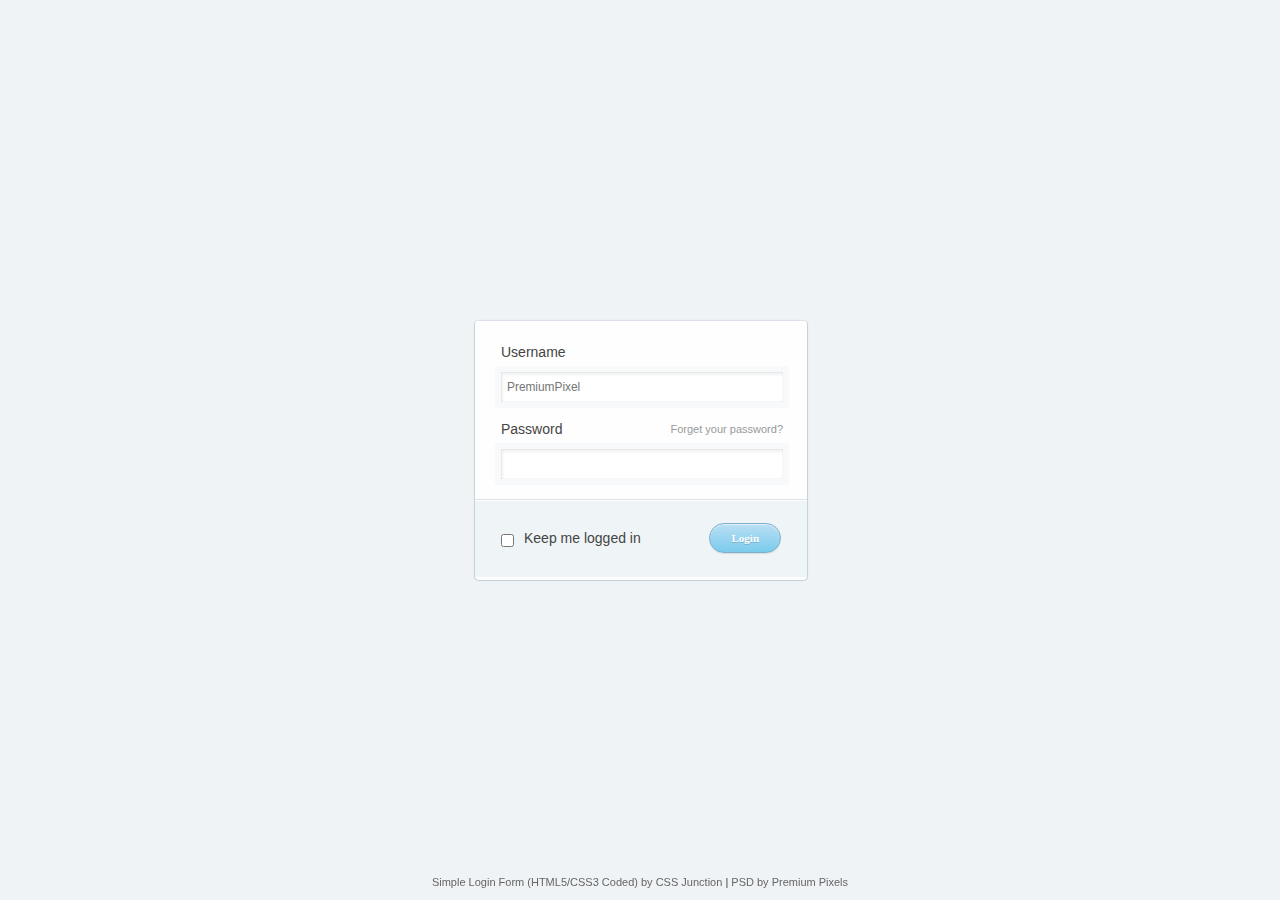
<file: tmp/login/Index.html>
<!DOCTYPE HTML>
<html>
<head>
<title>Simple Login Form</title>
<meta charset="UTF-8" />
<meta name="Designer" content="PremiumPixels.com">
<meta name="Author" content="$hekh@r d-Ziner, CSSJUNTION.com">
<link rel="stylesheet" type="text/css" href="css/reset.css">
<link rel="stylesheet" type="text/css" href="css/structure.css">
</head>

<body>
<form class="box login">
	<fieldset class="boxBody">
	  <label>Username</label>
	  <input type="text" tabindex="1" placeholder="PremiumPixel" required>
	  <label><a href="#" class="rLink" tabindex="5">Forget your password?</a>Password</label>
	  <input type="password" tabindex="2" required>
	</fieldset>
	<footer>
	  <label><input type="checkbox" tabindex="3">Keep me logged in</label>
	  <input type="submit" class="btnLogin" value="Login" tabindex="4">
	</footer>
</form>
<footer id="main">
  <a href="http://wwww.cssjunction.com">Simple Login Form (HTML5/CSS3 Coded) by CSS Junction</a> | <a href="http://www.premiumpixels.com">PSD by Premium Pixels</a>
</footer>
</body>
</html>
</file>
<file: code_show/styles/shCoreDefault.css>
/**
 * SyntaxHighlighter
 * http://alexgorbatchev.com/SyntaxHighlighter
 *
 * SyntaxHighlighter is donationware. If you are using it, please donate.
 * http://alexgorbatchev.com/SyntaxHighlighter/donate.html
 *
 * @version
 * 3.0.83 (July 02 2010)
 * 
 * @copyright
 * Copyright (C) 2004-2010 Alex Gorbatchev.
 *
 * @license
 * Dual licensed under the MIT and GPL licenses.
 */
.syntaxhighlighter a,
.syntaxhighlighter div,
.syntaxhighlighter code,
.syntaxhighlighter table,
.syntaxhighlighter table td,
.syntaxhighlighter table tr,
.syntaxhighlighter table tbody,
.syntaxhighlighter table thead,
.syntaxhighlighter table caption,
.syntaxhighlighter textarea {
  -moz-border-radius: 0 0 0 0 !important;
  -webkit-border-radius: 0 0 0 0 !important;
  background: none !important;
  border: 0 !important;
  bottom: auto !important;
  float: none !important;
  height: auto !important;
  left: auto !important;
  line-height: 1.1em !important;
  margin: 0 !important;
  outline: 0 !important;
  overflow: visible !important;
  padding: 0 !important;
  position: static !important;
  right: auto !important;
  text-align: left !important;
  top: auto !important;
  vertical-align: baseline !important;
  width: auto !important;
  box-sizing: content-box !important;
  font-family: "Consolas", "Bitstream Vera Sans Mono", "Courier New", Courier, monospace !important;
  font-weight: normal !important;
  font-style: normal !important;
  font-size: 1em !important;
  min-height: inherit !important;
  min-height: auto !important;
}

.syntaxhighlighter {
  width: 100% !important;
  margin: 1em 0 1em 0 !important;
  position: relative !important;
  overflow: auto !important;
  font-size: 1em !important;
}
.syntaxhighlighter.source {
  overflow: hidden !important;
}
.syntaxhighlighter .bold {
  font-weight: bold !important;
}
.syntaxhighlighter .italic {
  font-style: italic !important;
}
.syntaxhighlighter .line {
  white-space: pre !important;
}
.syntaxhighlighter table {
  width: 100% !important;
}
.syntaxhighlighter table caption {
  text-align: left !important;
  padding: .5em 0 0.5em 1em !important;
}
.syntaxhighlighter table td.code {
  width: 100% !important;
}
.syntaxhighlighter table td.code .container {
  position: relative !important;
}
.syntaxhighlighter table td.code .container textarea {
  box-sizing: border-box !important;
  position: absolute !important;
  left: 0 !important;
  top: 0 !important;
  width: 100% !important;
  height: 100% !important;
  border: none !important;
  background: white !important;
  padding-left: 1em !important;
  overflow: hidden !important;
  white-space: pre !important;
}
.syntaxhighlighter table td.gutter .line {
  text-align: right !important;
  padding: 0 0.5em 0 1em !important;
}
.syntaxhighlighter table td.code .line {
  padding: 0 1em !important;
}
.syntaxhighlighter.nogutter td.code .container textarea, .syntaxhighlighter.nogutter td.code .line {
  padding-left: 0em !important;
}
.syntaxhighlighter.show {
  display: block !important;
}
.syntaxhighlighter.collapsed table {
  display: none !important;
}
.syntaxhighlighter.collapsed .toolbar {
  padding: 0.1em 0.8em 0em 0.8em !important;
  font-size: 1em !important;
  position: static !important;
  width: auto !important;
  height: auto !important;
}
.syntaxhighlighter.collapsed .toolbar span {
  display: inline !important;
  margin-right: 1em !important;
}
.syntaxhighlighter.collapsed .toolbar span a {
  padding: 0 !important;
  display: none !important;
}
.syntaxhighlighter.collapsed .toolbar span a.expandSource {
  display: inline !important;
}
.syntaxhighlighter .toolbar {
  position: absolute !important;
  right: 1px !important;
  top: 1px !important;
  width: 11px !important;
  height: 11px !important;
  font-size: 10px !important;
  z-index: 10 !important;
}
.syntaxhighlighter .toolbar span.title {
  display: inline !important;
}
.syntaxhighlighter .toolbar a {
  display: block !important;
  text-align: center !important;
  text-decoration: none !important;
  padding-top: 1px !important;
}
.syntaxhighlighter .toolbar a.expandSource {
  display: none !important;
}
.syntaxhighlighter.ie {
  font-size: .9em !important;
  padding: 1px 0 1px 0 !important;
}
.syntaxhighlighter.ie .toolbar {
  line-height: 8px !important;
}
.syntaxhighlighter.ie .toolbar a {
  padding-top: 0px !important;
}
.syntaxhighlighter.printing .line.alt1 .content,
.syntaxhighlighter.printing .line.alt2 .content,
.syntaxhighlighter.printing .line.highlighted .number,
.syntaxhighlighter.printing .line.highlighted.alt1 .content,
.syntaxhighlighter.printing .line.highlighted.alt2 .content {
  background: none !important;
}
.syntaxhighlighter.printing .line .number {
  color: #bbbbbb !important;
}
.syntaxhighlighter.printing .line .content {
  color: black !important;
}
.syntaxhighlighter.printing .toolbar {
  display: none !important;
}
.syntaxhighlighter.printing a {
  text-decoration: none !important;
}
.syntaxhighlighter.printing .plain, .syntaxhighlighter.printing .plain a {
  color: black !important;
}
.syntaxhighlighter.printing .comments, .syntaxhighlighter.printing .comments a {
  color: #008200 !important;
}
.syntaxhighlighter.printing .string, .syntaxhighlighter.printing .string a {
  color: blue !important;
}
.syntaxhighlighter.printing .keyword {
  color: #006699 !important;
  font-weight: bold !important;
}
.syntaxhighlighter.printing .preprocessor {
  color: gray !important;
}
.syntaxhighlighter.printing .variable {
  color: #aa7700 !important;
}
.syntaxhighlighter.printing .value {
  color: #009900 !important;
}
.syntaxhighlighter.printing .functions {
  color: #ff1493 !important;
}
.syntaxhighlighter.printing .constants {
  color: #0066cc !important;
}
.syntaxhighlighter.printing .script {
  font-weight: bold !important;
}
.syntaxhighlighter.printing .color1, .syntaxhighlighter.printing .color1 a {
  color: gray !important;
}
.syntaxhighlighter.printing .color2, .syntaxhighlighter.printing .color2 a {
  color: #ff1493 !important;
}
.syntaxhighlighter.printing .color3, .syntaxhighlighter.printing .color3 a {
  color: red !important;
}
.syntaxhighlighter.printing .break, .syntaxhighlighter.printing .break a {
  color: black !important;
}

.syntaxhighlighter {
  background-color: white !important;
}
.syntaxhighlighter .line.alt1 {
  background-color: white !important;
}
.syntaxhighlighter .line.alt2 {
  background-color: white !important;
}
.syntaxhighlighter .line.highlighted.alt1, .syntaxhighlighter .line.highlighted.alt2 {
  background-color: #e0e0e0 !important;
}
.syntaxhighlighter .line.highlighted.number {
  color: black !important;
}
.syntaxhighlighter table caption {
  color: black !important;
}
.syntaxhighlighter .gutter {
  color: #afafaf !important;
}
.syntaxhighlighter .gutter .line {
  border-right: 3px solid #6ce26c !important;
}
.syntaxhighlighter .gutter .line.highlighted {
  background-color: #6ce26c !important;
  color: white !important;
}
.syntaxhighlighter.printing .line .content {
  border: none !important;
}
.syntaxhighlighter.collapsed {
  overflow: visible !important;
}
.syntaxhighlighter.collapsed .toolbar {
  color: blue !important;
  background: white !important;
  border: 1px solid #6ce26c !important;
}
.syntaxhighlighter.collapsed .toolbar a {
  color: blue !important;
}
.syntaxhighlighter.collapsed .toolbar a:hover {
  color: red !important;
}
.syntaxhighlighter .toolbar {
  color: white !important;
  background: #6ce26c !important;
  border: none !important;
}
.syntaxhighlighter .toolbar a {
  color: white !important;
}
.syntaxhighlighter .toolbar a:hover {
  color: black !important;
}
.syntaxhighlighter .plain, .syntaxhighlighter .plain a {
  color: black !important;
}
.syntaxhighlighter .comments, .syntaxhighlighter .comments a {
  color: #008200 !important;
}
.syntaxhighlighter .string, .syntaxhighlighter .string a {
  color: blue !important;
}
.syntaxhighlighter .keyword {
  color: #006699 !important;
}
.syntaxhighlighter .preprocessor {
  color: gray !important;
}
.syntaxhighlighter .variable {
  color: #aa7700 !important;
}
.syntaxhighlighter .value {
  color: #009900 !important;
}
.syntaxhighlighter .functions {
  color: #ff1493 !important;
}
.syntaxhighlighter .constants {
  color: #0066cc !important;
}
.syntaxhighlighter .script {
  font-weight: bold !important;
  color: #006699 !important;
  background-color: none !important;
}
.syntaxhighlighter .color1, .syntaxhighlighter .color1 a {
  color: gray !important;
}
.syntaxhighlighter .color2, .syntaxhighlighter .color2 a {
  color: #ff1493 !important;
}
.syntaxhighlighter .color3, .syntaxhighlighter .color3 a {
  color: red !important;
}

.syntaxhighlighter .keyword {
  font-weight: bold !important;
}
</file>
<file: tmp/css/matrix-media.css>
body {
	background:#2E363F;
}

#header {
	background-color: #1f262d;
   margin-top:10px;
}
#search input[type=text], #search button {
	background-color: #28b779;
}
#search input[type=text]:focus {
	color: #777777;
}
#sidebar > ul{border-bottom: 1px solid #37414b}
#sidebar > ul > li {
	border-top: 1px solid #37414b; border-bottom: 1px solid #1f262d;
}
#sidebar > ul > li.active {
    background-color: #27a9e3; border-bottom: 1px solid #27a9e3;  border-top: 1px solid #27a9e3;
}
#sidebar > ul > li.active a{ color:#fff; text-decoration:none;}

#sidebar > ul > li > a > .label {
	background-color:#F66;
}
#sidebar > ul > li > a:hover {
	background-color: #27a9e3; color:#fff;
}
#sidebar > ul li ul {
	background-color: #1e242b;
}
#sidebar > ul li ul li a{ color:#939da8}
#sidebar > ul li ul li a:hover, #sidebar > ul li ul li.active a {
	color: #fff;
	background-color: #28b779;
}


#search input[type=text] {
	background-color: #47515b; color: #fff; 
}
#search input[type=text]:focus {
	color: #2e363f; color: #fff; box-shadow:none;
}
.dropdown-menu li a:hover, .dropdown-menu .active a, .dropdown-menu .active a:hover {
    color: #eeeeee;
	background:#666;
   
}
.top_message{ float:right; padding:20px 12px; position:relative; top:-13px; border-left:1px solid #3D3A37; font-size:14px; line-height:20px; *line-height:20px; color:#333; text-align:center;  vertical-align:middle; cursor:pointer; }
.top_message:hover{ background:#000}
.rightzero{ right:0px; display:none;}
@media (max-width: 480px) {
	#sidebar > a {
		background:#27a9e3;
		
	}
	.quick-actions_homepage .quick-actions li{ min-width:100%;}
}
@media (min-width: 768px) and (max-width: 970px) {.quick-actions_homepage .quick-actions li{ min-width:20.5%;}}
@media (min-width: 481px) and (max-width: 767px) {
	#sidebar > ul ul:before {
	}
	#sidebar > ul ul:after {
		border-right: 6px solid #222222;
    }
	.quick-actions_homepage .quick-actions li{ min-width:47%;}
}
div.tagsinput { border:1px solid #CCC; background: #FFF; padding:5px; width:300px; height:100px; overflow-y: auto;}
div.tagsinput span.tag { border: 1px solid #a5d24a; -moz-border-radius:2px; -webkit-border-radius:2px; display: block; float: left; padding: 5px; text-decoration:none; background: #cde69c; color: #638421; margin-right: 5px; margin-bottom:5px;font-family: helvetica;  font-size:13px;}
div.tagsinput span.tag a { font-weight: bold; color: #82ad2b; text-decoration:none; font-size: 11px;  } 
div.tagsinput input { width:80px; margin:0px; font-family: helvetica; font-size: 13px; border:1px solid transparent; padding:5px; background: transparent; color: #000; outline:0px;  margin-right:5px; margin-bottom:5px; }
div.tagsinput div { display:block; float: left; } 
.tags_clear { clear: both; width: 100%; height: 0px; }
.not_valid {background: #FBD8DB !important; color: #90111A !important;}
</file>
<file: tmp/css/fullcalendar.css>
.fc {
    direction: ltr;
    text-align: left; border:1px solid #dadada;
}
.fc table {
    border-collapse: collapse;
    border-spacing: 0;
}
html .fc, .fc table {
    font-size: 1em;
}
.fc td, .fc th {
    padding: 0;
    vertical-align: top;
}
.fc-header {
    position: relative;
}
.fc-header td {
    position: relative;
    white-space: nowrap;
}
.fc-header-left {
    text-align: left;
}
.fc-header-center {
    left: 10%;
    position: absolute;
    text-align: center;
    top: 0;
    width: 80%;
}
.fc-button-inner {
    border-left: 1px solid #D5D5D5;
}
.panel-left .fc-header-right .fc-button:last-child .fc-button-inner {
	border-right: 1px solid #D5D5D5;
}
.fc-header-left .fc-button-inner {
    border: medium none;
}
.fc-header-right {
    position: absolute !important;
    right: 0;
    text-align: right;
    top: -37px;
}
.panel-left .fc-header-right {
	right: -1px;
}
.fc-header-title {
    display: inline-block;
    vertical-align: top;
}
.fc-header-title strong {
    display: block;
    margin-top: 0;
    padding: 8px 12px !important;
    white-space: nowrap;
}
.fc .fc-header-space {
    padding-left: 10px;
}
.fc-header .fc-corner-right {
    float: right;
    margin-right: 1px;
}
.fc-header .ui-corner-right {
    margin-right: 0;
}
.fc-header .fc-state-hover, .fc-header .ui-state-hover {
    z-index: 2;
}
.fc-header .fc-state-down {
    z-index: 3;
}
.fc-header .fc-state-active, .fc-header .ui-state-active {
    z-index: 4;
}
.fc-button-prev .fc-button-content {
    background: url("../img/larrow.png") no-repeat scroll 15px 13px transparent;
    width: 10px;
}
.fc-button-next .fc-button-content {
    background: url("../img/rarrow.png") no-repeat scroll 15px 13px transparent;
    width: 10px;
}
.fc-content {
}
.fc-view {
    overflow: hidden;
    width: 100%;
}
.fc-widget-header, .fc-widget-content {
    border: 1px solid #D5D5D5;
}
.fc-state-highlight {
    background: url("../images/backgrounds/calActiveBg.html") repeat-x scroll 0 0 #F5F5F5;
}
.fc-cell-overlay {
    background: none repeat scroll 0 0 #99CCFF;
    opacity: 0.2;
}
.fc-button {
    cursor: pointer;
    display: inline-block;
    position: relative;
}
.fc-state-default {
}
.fc-button-inner {
    float: left;
    overflow: hidden;
    position: relative;
}
.fc-state-default .fc-button-inner {
}
.fc-button-content {
    float: left;
    height: 36px;
    line-height: 37px;
    padding: 0 14px;
    position: relative;
    white-space: nowrap;
}
.fc-header-right .fc-button-content {
    height: 37px;
}
.fc-button-content .fc-icon-wrap {
    float: left;
    position: relative;
    top: 50%;
}
.fc-button-content .ui-icon {
    float: left;
    margin-top: -50%;
    position: relative;
}
.fc-state-default .fc-button-effect {
    left: 0;
    position: absolute;
    top: 50%;
}
.fc-state-default .fc-button-effect span {
}
.fc-state-default, .fc-state-default .fc-button-inner {
}
.fc-state-hover, .fc-state-hover .fc-button-inner {
}
.fc-state-down, .fc-state-down .fc-button-inner {
}
.fc-state-active, .fc-state-active .fc-button-inner {
    background: none repeat scroll 0 0 #F9F9F9;
    color: #797979;
}
.fc-first th {
    padding-top: 1px;
}
.fc-state-disabled, .fc-state-disabled .fc-button-inner {
    border-color: #DDDDDD;
    color: #999999;
}
.fc-state-disabled {
    cursor: default;
}
.fc-state-disabled .fc-button-effect {
    display: none;
}
.fc-event {
    border-style: solid;
    border-width: 0;
    cursor: default;
    font-size: 0.85em;
}
a.fc-event, .fc-event-draggable {
    cursor: pointer;
}
a.fc-event {
    text-decoration: none;
}
.fc-rtl .fc-event {
    text-align: right;
}
.fc-event-skin {
    background-color: #fb7a2c;
    border-color: #000000;
    border-radius: 2px 2px 2px 2px;
    color: #FFFFFF;
    display: block;
    font-size: 11px;
    margin-top: 1px;
    padding: 1px 0;
}
.fc-event-inner {
    border-style: solid;
    border-width: 0;
    height: 100%;
    overflow: hidden;
    position: relative;
    width: 100%;
}
.fc-event-time, .fc-event-title {
    display: block;
    float: left;
    line-height: 16px;
    padding: 0 2px 1px 5px;
}
.fc .ui-resizable-handle {
    display: block;
    font-size: 300%;
    line-height: 50%;
    overflow: hidden;
    position: absolute;
    z-index: 99999;
}
.fc-event-hori {
    margin-bottom: 1px;
}
.fc-event-hori .ui-resizable-e {
    cursor: e-resize;
    height: 100% !important;
    right: -3px !important;
    top: 0 !important;
    width: 7px !important;
}
.fc-event-hori .ui-resizable-w {
    cursor: w-resize;
    height: 100% !important;
    left: -3px !important;
    top: 0 !important;
    width: 7px !important;
}
.fc-event-hori .ui-resizable-handle {
}
.fc-corner-left {
    margin-left: 1px;
}
.fc-corner-left .fc-button-inner, .fc-corner-left .fc-event-inner {
}
.fc-corner-right {
    margin-right: 1px;
}
.fc-corner-right .fc-button-inner, .fc-corner-right .fc-event-inner {
    margin-right: -1px;
}
.fc-corner-top {
    margin-top: 1px;
}
.fc-corner-top .fc-event-inner {
    margin-top: -1px;
}
.fc-corner-bottom {
    margin-bottom: 1px;
}
.fc-corner-bottom .fc-event-inner {
    margin-bottom: -1px;
}
.fc-corner-left .fc-event-inner {
}
.fc-corner-right .fc-event-inner {
}
.fc-corner-top .fc-event-inner {
    border-top-width: 1px;
}
.fc-corner-bottom .fc-event-inner {
    border-bottom-width: 1px;
}
table.fc-border-separate {
    border-collapse: separate;
}
.fc-border-separate th, .fc-border-separate td {
    border-width: 1px 0 0 1px;
}
.fc-border-separate td:first-child, .fc-border-separate th:first-child {
    border-left: medium none;
}
.fc-border-separate th.fc-last, .fc-border-separate td.fc-last {
}
.fc-border-separate tr.fc-last th, .fc-border-separate tr.fc-last td {
    border-top-width: 1px;
}
.fc-border-separate tbody tr.fc-first td, .fc-border-separate tbody tr.fc-first th {
    border-top-width: 1px;
}
.fc-grid th {
    text-align: center;
}
.fc-grid .fc-day-number {
    float: right;
    padding: 3px 5px;
}
.fc-grid .fc-other-month .fc-day-number {
    opacity: 0.3;
}
.fc-grid .fc-day-content {
    clear: both;
    padding: 5px 2px 3px;
}
.fc-grid .fc-event-time {
    font-weight: bold;
}
.fc-rtl .fc-grid .fc-day-number {
    float: left;
}
.fc-rtl .fc-grid .fc-event-time {
    float: right;
}
.fc-agenda table {
    border-collapse: separate;
}
.fc-agenda-days th {
    text-align: center;
}
.fc-agenda .fc-agenda-axis {
    font-weight: normal;
    padding: 0 4px;
    text-align: right;
    vertical-align: middle;
    white-space: nowrap;
    width: 50px;
}
.fc-agenda .fc-day-content {
    padding: 2px 2px 1px;
}
.fc-agenda-days .fc-agenda-axis {
    border-right-width: 1px;
}
.fc-agenda-days .fc-col0 {
    border-left-width: 0;
}
.fc-agenda-allday th {
    border-width: 0 1px;
}
.fc-agenda-allday .fc-day-content {
    min-height: 34px;
}
.fc-agenda-divider-inner {
    height: 2px;
    overflow: hidden;
}
.fc-widget-header .fc-agenda-divider-inner {
    background: none repeat scroll 0 0 #EEEEEE;
}
.fc-agenda-slots th {
    border-width: 1px 1px 0;
}
.fc-agenda-slots td {
    background: none repeat scroll 0 0 transparent;
    border-width: 1px 0 0;
}
.fc-agenda-slots td div {
    height: 20px;
}
.fc-agenda-slots tr.fc-slot0 th, .fc-agenda-slots tr.fc-slot0 td {
    border-top-width: 0;
}
.fc-agenda-slots tr.fc-minor th, .fc-agenda-slots tr.fc-minor td {
    border-top-style: dotted;
}
.fc-agenda-slots tr.fc-minor th.ui-widget-header {
}
.fc-event-vert {
    border-width: 0 1px;
}
.fc-event-vert .fc-event-head, .fc-event-vert .fc-event-content {
    overflow: hidden;
    position: relative;
    width: 100%;
    z-index: 2;
}
.fc-event-vert .fc-event-time {
    font-size: 10px;
    white-space: nowrap;
}
.fc-event-vert .fc-event-bg {
    background: none repeat scroll 0 0 #FFFFFF;
    height: 100%;
    left: 0;
    opacity: 0.3;
    position: absolute;
    top: 0;
    width: 100%;
    z-index: 1;
}
.fc .ui-draggable-dragging .fc-event-bg, .fc-select-helper .fc-event-bg {
}
.fc-event-vert .ui-resizable-s {
    bottom: 0 !important;
    cursor: s-resize;
    font-family: monospace;
    font-size: 11px !important;
    height: 8px !important;
    line-height: 8px !important;
    overflow: hidden !important;
    text-align: center;
    width: 100% !important;
}
.fc-agenda .ui-resizable-resizing {
}

#external-events .external-event {
	margin-bottom: 5px; cursor:all-scroll;
}
</file>
<file: tmp/btreeview/css/default.css>
@import url(http://fonts.useso.com/css?family=Raleway:200,500,700,800);
@font-face {
	font-family: 'icomoon';
	src:url('../fonts/icomoon.eot?rretjt');
	src:url('../fonts/icomoon.eot?#iefixrretjt') format('embedded-opentype'),
		url('../fonts/icomoon.woff?rretjt') format('woff'),
		url('../fonts/icomoon.ttf?rretjt') format('truetype'),
		url('../fonts/icomoon.svg?rretjt#icomoon') format('svg');
	font-weight: normal;
	font-style: normal;
}

[class^="icon-"], [class*=" icon-"] {
	font-family: 'icomoon';
	speak: none;
	font-style: normal;
	font-weight: normal;
	font-variant: normal;
	text-transform: none;
	line-height: 1;

	/* Better Font Rendering =========== */
	-webkit-font-smoothing: antialiased;
	-moz-osx-font-smoothing: grayscale;
}

body, html { font-size: 100%; 	padding: 0; margin: 0;}

/* Reset */
*,
*:after,
*:before {
	-webkit-box-sizing: border-box;
	-moz-box-sizing: border-box;
	box-sizing: border-box;
}

/* Clearfix hack by Nicolas Gallagher: http://nicolasgallagher.com/micro-clearfix-hack/ */
.clearfix:before,
.clearfix:after {
	content: " ";
	display: table;
}

.clearfix:after {
	clear: both;
}

body{
	background: #f9f7f6;
	color: #404d5b;
	font-weight: 500;
	font-size: 1.05em;
	font-family: "Segoe UI", "Lucida Grande", Helvetica, Arial, "Microsoft YaHei", FreeSans, Arimo, "Droid Sans", "wenquanyi micro hei", "Hiragino Sans GB", "Hiragino Sans GB W3", "FontAwesome", sans-serif;
}
a{color: #2fa0ec;text-decoration: none;outline: none;}
a:hover,a:focus{color:#74777b;}

.htmleaf-container{
	margin: 0 auto;
	overflow: hidden;
}

.bgcolor-1 { background: #f0efee; }
.bgcolor-2 { background: #f9f9f9; }
.bgcolor-3 { background: #e8e8e8; }/*light grey*/
.bgcolor-4 { background: #2f3238; color: #fff; }/*Dark grey*/
.bgcolor-5 { background: #df6659; color: #521e18; }/*pink1*/
.bgcolor-6 { background: #2fa8ec; }/*sky blue*/
.bgcolor-7 { background: #d0d6d6; }/*White tea*/
.bgcolor-8 { background: #3d4444; color: #fff; }/*Dark grey2*/
.bgcolor-9 { background: #ef3f52; color: #fff;}/*pink2*/
.bgcolor-10{ background: #64448f; color: #fff;}/*Violet*/
.bgcolor-11{ background: #3755ad; color: #fff;}/*dark blue*/
.bgcolor-12{ background: #3498DB; color: #fff;}/*light blue*/
/* Header */
.htmleaf-header{
	padding: 1em 190px 1em;
	letter-spacing: -1px;
	text-align: center;
}
.htmleaf-header h1 {
	font-weight: 600;
	font-size: 2em;
	line-height: 1;
	margin-bottom: 0;
	font-family: "Segoe UI", "Lucida Grande", Helvetica, Arial, "Microsoft YaHei", FreeSans, Arimo, "Droid Sans", "wenquanyi micro hei", "Hiragino Sans GB", "Hiragino Sans GB W3", "FontAwesome", sans-serif;
}
.htmleaf-header h1 span {
	font-family: "Segoe UI", "Lucida Grande", Helvetica, Arial, "Microsoft YaHei", FreeSans, Arimo, "Droid Sans", "wenquanyi micro hei", "Hiragino Sans GB", "Hiragino Sans GB W3", "FontAwesome", sans-serif;
	display: block;
	font-size: 60%;
	font-weight: 400;
	padding: 0.8em 0 0.5em 0;
	color: #c3c8cd;
}
/*nav*/
.htmleaf-demo a{color: #1d7db1;text-decoration: none;}
.htmleaf-demo{width: 100%;padding-bottom: 1.2em;}
.htmleaf-demo a{display: inline-block;margin: 0.5em;padding: 0.6em 1em;border: 3px solid #1d7db1;font-weight: 700;}
.htmleaf-demo a:hover{opacity: 0.6;}
.htmleaf-demo a.current{background:#1d7db1;color: #fff; }
/* Top Navigation Style */
.htmleaf-links {
	position: relative;
	display: inline-block;
	white-space: nowrap;
	font-size: 1.5em;
	text-align: center;
}

.htmleaf-links::after {
	position: absolute;
	top: 0;
	left: 50%;
	margin-left: -1px;
	width: 2px;
	height: 100%;
	background: #dbdbdb;
	content: '';
	-webkit-transform: rotate3d(0,0,1,22.5deg);
	transform: rotate3d(0,0,1,22.5deg);
}

.htmleaf-icon {
	display: inline-block;
	margin: 0.5em;
	padding: 0em 0;
	width: 1.5em;
	text-decoration: none;
}

.htmleaf-icon span {
	display: none;
}

.htmleaf-icon:before {
	margin: 0 5px;
	text-transform: none;
	font-weight: normal;
	font-style: normal;
	font-variant: normal;
	font-family: 'icomoon';
	line-height: 1;
	speak: none;
	-webkit-font-smoothing: antialiased;
}
/* footer */
.htmleaf-footer{width: 100%;padding-top: 10px;}
.htmleaf-small{font-size: 0.8em;}
.center{text-align: center;}
/****/
.related {
	color: #fff;
	background: #333;
	text-align: center;
	font-size: 1.25em;
	padding: 0.5em 0;
	overflow: hidden;
}

.related > a {
	vertical-align: top;
	width: calc(100% - 20px);
	max-width: 340px;
	display: inline-block;
	text-align: center;
	margin: 20px 10px;
	padding: 25px;
	font-family: "Segoe UI", "Lucida Grande", Helvetica, Arial, "Microsoft YaHei", FreeSans, Arimo, "Droid Sans", "wenquanyi micro hei", "Hiragino Sans GB", "Hiragino Sans GB W3", "FontAwesome", sans-serif;
}
.related a {
	display: inline-block;
	text-align: left;
	margin: 20px auto;
	padding: 10px 20px;
	opacity: 0.8;
	-webkit-transition: opacity 0.3s;
	transition: opacity 0.3s;
	-webkit-backface-visibility: hidden;
}

.related a:hover,
.related a:active {
	opacity: 1;
}

.related a img {
	max-width: 100%;
	opacity: 0.8;
	border-radius: 4px;
}
.related a:hover img,
.related a:active img {
	opacity: 1;
}
.related h3{font-family: "Microsoft YaHei", sans-serif;}
.related a h3 {
	font-weight: 300;
	margin-top: 0.15em;
	color: #fff;
}
/* icomoon */
.icon-htmleaf-home-outline:before {
	content: "\e5000";
}

.icon-htmleaf-arrow-forward-outline:before {
	content: "\e5001";
}

@media screen and (max-width: 50em) {
	.htmleaf-header {
		padding: 3em 10% 4em;
	}
	.htmleaf-header h1 {
        font-size:2em;
    }
}


@media screen and (max-width: 40em) {
	.htmleaf-header h1 {
		font-size: 1.5em;
	}
}

@media screen and (max-width: 30em) {
    .htmleaf-header h1 {
        font-size:1.2em;
    }
}
</file>
<file: tmp/login/css/structure.css>
/*
  ✰✰✰✰✰✰✰✰✰✰✰✰✰✰ 

  Simple Login Form
  HTML5/CSS3 Coded by: $hekh@r d-Ziner, CSSJunction.com
  PSD by:PremiumPixels.com
  
  Uuage: Free. You can modify, remove our links and use wherever you want ☺.
  
  ✰✰✰✰✰✰✰✰✰✰✰✰✰✰✰ 
  
*/
body{
  background:#eff3f6;
}
.box
{
    background:#fefefe;
    border: 1px solid #C3D4DB;
	border-top:1px;
    -webkit-border-radius:5px;
    -moz-border-radius:5px;
    border-radius:5px;
    -moz-box-shadow:rgba(0,0,0,0.15) 0 0 1px;
    -webkit-box-shadow:rgba(0,0,0,0.15) 0 0 1px;
    box-shadow:rgba(0,0,0,0.15) 0 0 1px;
    color:#444;
    font:normal 12px/14px Arial, Helvetica, Sans-serif;
    margin:0 auto 30px;
	overflow:hidden;
}
.box.login
{
	height:260px;
    width:332px;
	position:absolute;
	left:50%;
	top:50%;
	margin:-130px 0 0 -166px;
}
.boxBody
{
    background:#fefefe;
    border-top:1px solid #dde0e8;
    border-bottom:1px solid #dde0e8;
    padding:10px 20px;
}

.box footer
{
    background:#eff4f6;
    border-top:1px solid #fff;
    padding:22px 26px;
    overflow:hidden;
	height:32px;
}
.box label
{
    display:block;
    font:14px/22px Arial, Helvetica, Sans-serif;
    margin:10px 0 0 6px;
}
.box footer label{
	float:left;
	margin:4px 0 0;
}
.box footer input[type=checkbox]{
	vertical-align:sub;
	*vertical-align:middle;
	margin-right:10px;
}
.box input[type=text],
.box input[type=password],
.txtField,
.cjComboBox
{
    border:6px solid #F7F9FA;
    -webkit-border-radius:3px;
    -moz-border-radius:3px;
    border-radius:3px;
    -moz-box-shadow:2px 3px 3px rgba(0, 0, 0, 0.06) inset, 0 0 1px #95a2a7 inset;
    -webkit-box-shadow:2px 3px 3px rgba(0, 0, 0, 0.06) inset, 0 0 1px #95a2a7 inset;
    box-shadow:2px 3px 3px rgba(0, 0, 0, 0.06) inset, 0 0 1px #95a2a7 inset;
    margin:3px 0 4px;
    padding:8px 6px;
    width:270px;
    display:block;
}
.box input[type=text]:focus,
.box input[type=password]:focus,
.txtField:focus,
.cjComboBox:focus
{
    border:6px solid #f0f7fc;
    -moz-box-shadow:2px 3px 3px rgba(0, 0, 0, 0.04) inset, 0 0 1px #0d6db6 inset;
    -webkit-box-shadow:2px 3px 3px rgba(0, 0, 0, 0.04) inset, 0 0 1px #0d6db6 inset;
    box-shadow:2px 3px 3px rgba(0, 0, 0, 0.04) inset, 0 0 1px #0d6db6 inset;
	color:#333;
}
.cjComboBox
{
    width:294px;
}
.cjComboBox.small
{
    padding:3px 2px 3px 6px;
    width:100px;
    border-width:3px !important;
}
.txtField.small
{
    padding:3px 6px;
    width:200px;
    border-width:3px !important;
}

.rLink{padding:0 6px 0 0; font-size:11px; float:right;}
.box a{color:#999;}
.box a:hover, .box a:focus{text-decoration:underline;}
.box a:active{color:#f84747;}
.btnLogin
{
    -moz-border-radius:2px;
    -webkit-border-radius:2px;
    border-radius:15px;
    background:#a1d8f0;
    background:-moz-linear-gradient(top, #badff3, #7acbed);
    background:-webkit-gradient(linear, left top, left bottom, from(#badff3), to(#7acbed));
	-ms-filter: "progid:DXImageTransform.Microsoft.gradient(startColorStr='#badff3', EndColorStr='#7acbed')";
    border:1px solid #7db0cc !important;
    cursor: pointer;
    padding:11px 16px;
    font:bold 11px/14px Verdana, Tahomma, Geneva;
    text-shadow:rgba(0,0,0,0.2) 0 1px 0px; 
    color:#fff;
    -moz-box-shadow:inset rgba(255,255,255,0.6) 0 1px 1px, rgba(0,0,0,0.1) 0 1px 1px;
    -webkit-box-shadow:inset rgba(255,255,255,0.6) 0 1px 1px, rgba(0,0,0,0.1) 0 1px 1px;
    box-shadow:inset rgba(255,255,255,0.6) 0 1px 1px, rgba(0,0,0,0.1) 0 1px 1px;
    margin-left:12px;
    float:right;
	padding:7px 21px;
}

.btnLogin:hover,
.btnLogin:focus,
.btnLogin:active{
    background:#a1d8f0;
    background:-moz-linear-gradient(top, #7acbed, #badff3);
    background:-webkit-gradient(linear, left top, left bottom, from(#7acbed), to(#badff3));
	-ms-filter: "progid:DXImageTransform.Microsoft.gradient(startColorStr='#7acbed', EndColorStr='#badff3')";
}
.btnLogin:active
{
    text-shadow:rgba(0,0,0,0.3) 0 -1px 0px; 
}
footer#main{
	position:fixed;
	left:0;
	bottom:10px;
	text-align:center;
	font:normal 11px/16px Arial, Helvetica, sans-serif;
	width:100%;
}
</file>
<file: tmp/css/matrix-style.css>
* {
	outline:none !important;
	-moz-outline: none !important;
}
html, body{height:100%}
/* Main */

/*Bootstrap-overlay*/

body {
	overflow-x: hidden;
	margin-top: -10px; font-family: 'Open Sans', sans-serif; font-size:12px; color:#666;
}
a{color:#666;}
a:hover, a:focus {
	text-decoration: none; color:#28b779;
}
.dropdown-menu .divider{ margin:4px 0px;}
.dropdown-menu{ min-width:180px;}
.dropdown-menu > li > a{ padding:3px 10px; color:#666; font-size:12px;}
.dropdown-menu > li > a i{ padding-right:3px;}
.userphoto img{ width:19px; height:19px;}
select, textarea, input[type="text"], input[type="password"], input[type="datetime"], input[type="datetime-local"], input[type="date"], input[type="month"], input[type="time"], input[type="week"], input[type="number"], input[type="email"], input[type="url"], input[type="search"], input[type="tel"], input[type="color"], .uneditable-input, .label, .dropdown-menu, .btn, .well, .progress, .table-bordered, .btn-group > .btn:first-child, .btn-group > .btn:last-child, .btn-group > .btn:last-child, .btn-group > .dropdown-toggle, .alert{ border-radius:0px;}
.btn, textarea, input[type="text"], input[type="password"], input[type="datetime"], input[type="datetime-local"], input[type="date"], input[type="month"], input[type="time"], input[type="week"], input[type="number"], input[type="email"], input[type="url"], input[type="search"], input[type="tel"], input[type="color"], .uneditable-input{ box-shadow:none;}
.progress, .progress-success .bar, .progress .bar-success, .progress-warning .bar, .progress .bar-warning, .progress-danger .bar, .progress .bar-danger, .progress-info .bar, .progress .bar-info, .btn, .btn-primary{background-image:none;}
.accordion-heading h5{ width:70%; }
.form-horizontal .form-actions{ padding-left:20px; }
#footer{ padding:10px; text-align:center;}
hr{ border-top-color:#dadada;}
.carousel{ margin-bottom:0px;}
.fl { float:left}
.fr {float:right}
.label-important, .badge-important{ background:#f74d4d;}

/*Metro Background color class*/
.bg_lb{ background:#27a9e3;}
.bg_db{ background:#2295c9;}
.bg_lg{ background:#28b779;}
.bg_dg{ background:#28b779;}
.bg_ly{ background:#ffb848;}
.bg_dy{ background:#da9628;}
.bg_ls{ background:#2255a4;}
.bg_lo{ background:#da542e;}
.bg_lr{ background:#f74d4d;}
.bg_lv{ background:#603bbc;}
.bg_lh{ background:#b6b3b3;}

/* Header */
#header {
	height: 77px;
	position: relative;
	width: 100%;
	z-index: -9;
}
#header h1 {
	background: url("../img/logo.png") no-repeat scroll 0 0 transparent;
	height: 31px;
	left: 20px;
	line-height: 600px;
	overflow: hidden;
	position: relative;
	top: 26px;
	width: 191px;
}
#header h1 a {
	display: block;
}
/* Search input */
#search {
	position: absolute;
	z-index: 25;
	top: 6px;
	right:10px;
}
#search input[type=text] {
	padding: 4px 10px 5px;
	border: 0;
	width: 100px;
}
#search button {
	border: 0;
	margin-left:-3px; 
	margin-top: -11px;
	padding: 5px 10px 4px;
}
#search button i {
	opacity: 0.8; color:#fff;
}
#search button:hover i, #search button:active i {
	opacity: 1;
}


/* Top user navigation */
#user-nav {
	position: absolute;
	left: 220px;
	top:0px;
	z-index: 20;
	margin: 0;
}
#user-nav > ul {
	margin: 0;
	padding: 0;
	list-style: none; border-right: 1px solid #2e363f;border-left: 1px solid #000;
}
#user-nav > ul > li {
	float: left;
	list-style-type: none;
	margin: 0;
	position: relative;
	padding: 0; border-left: 1px solid #2e363f; border-right: 1px solid #000;
}
#user-nav > ul > li > a {
	padding:9px 10px;
	display: block;
	font-size: 11px;
}
#user-nav > ul > li > a:hover, #user-nav > ul > li.open > a {
	color: #ffffff;  background:#000;
}
#user-nav > ul > li > a > i, #sidebar li a i {
	opacity: .5; 
	margin-top: 2px;
}
#user-nav > ul > li > a:hover > i, #user-nav > ul > li.open > a > i {
	opacity: 1;
}
#user-nav > ul > li > a > .label {
	vertical-align: middle;
	padding: 1px 4px 1px;
	margin: -2px 4px 0;
	display: inline-block;
}
#user-nav > ul ul > li > a {
	text-align: left;
}
#user-nav > ul ul > li > a:hover {
}
/* Sidebar Navigation */
#sidebar {
	display: block;
	float: left;
	position: relative;
	width: 220px;
	z-index: 16;
}
#sidebar > ul {
	list-style: none;
	margin: 0px 0 0;
	padding: 0;
	position: absolute;
	width: 220px;
}
#sidebar > ul > li {
	display: block;
	position: relative;
}
#sidebar > ul > li > a {
	padding: 10px 0 10px 15px;
	display: block;
	color: #939da8;
}
#sidebar > ul > li > a > i {
	margin-right: 10px;
}
#sidebar > ul > li.active > a {
	background: url("../img/menu-active.png") no-repeat scroll right center transparent !important;
	text-decoration:none;
}
#sidebar > ul > li > a > .label {
	margin: 0 20px 0 0;
	float: right;
	padding: 3px 5px 2px;
}
#sidebar > ul li ul {
	display: none;
	margin: 0;
	padding: 0;
}
#sidebar > ul li.open ul {
	display: block;
}
#sidebar > ul li ul li a {
	padding: 10px 0 10px 25px;
	display: block;
	color: #777777;
}
#sidebar > ul li ul li:first-child a {
	border-top: 0;
}
#sidebar > ul li ul li:last-child a {
	border-bottom: 0;
}
/* Content */
#content {
	background: none repeat scroll 0 0 #eeeeee;
	margin-left: 220px;
	margin-right: 0;
	padding-bottom: 25px;
	position: relative;
	min-height:100%;
	width: auto;
}
#content-header {
	position: abslute;
	width: 100%;
	margin-top: -38px;
	z-index: 20;
}
#content-header h1 {
	color: #555555;
	font-size: 28px;
	font-weight: normal;
	float: none;
	text-shadow: 0 1px 0 #ffffff;
	margin-left: 20px;
	position: relative;
}
#content-header .btn-group {
	float: right;
	right: 20px;
	position: absolute;
}
#content-header h1, #content-header .btn-group {
	margin-top: 20px;
}
#content-header .btn-group .btn {
	padding: 11px 14px 9px;
}
#content-header .btn-group .btn .label {
	position: absolute;
	top: -7px;
}
.container-fluid .row-fluid:first-child {
	margin-top: 20px;
}
/* Breadcrumb */
#breadcrumb {
	background-color: #fff;
	border-bottom: 1px solid #e3ebed;
}
#breadcrumb a {
	padding: 8px 20px 8px 10px;
	display: inline-block;
	background-image: url('../img/breadcrumb.png');
	background-position: center right;
	background-repeat: no-repeat;
	font-size: 11px;
	color: #666666;
}
#breadcrumb a:hover {
	color: #333333;
}
#breadcrumb a:last-child {
	background-image:none;
}
#breadcrumb a.current {
	font-weight: bold;
	color: #444444;
}
#breadcrumb a i {
	margin-right: 5px;
	opacity: .6;
}
#breadcrumb a:hover i {
	margin-right: 5px;
	opacity: .8;
}
/*todo-list*/
.todo ul {
    list-style: none outside none;
    margin: 0;
}
.todo li {
    border-bottom: 1px solid #EBEBEB;
    margin-bottom: 0;
    padding: 10px 0;
}
.todo li:hover {
    background: none repeat scroll 0 0 #FCFCFC;
    border-color: #D9D9D9;
}
.todo li:last-child{ border-bottom:0px;}
.todo li .txt {
    float: left;
}
.todo li .by {
    margin-left: 10px;
    margin-right: 10px;
}
.todo li .date {
    margin-right: 10px;
}

/* Stat boxes and quick actions */
.quick-actions_homepage {
	width:100%;
	text-align:center; position:relative;
	float:left;
	margin-top:10px;
}
.stat-boxes, .quick-actions, .quick-actions-horizontal, .stats-plain {
	display: block;
	list-style: none outside none;
	margin: 15px 0;
	text-align: center;
}
.stat-boxes2 {
	display: inline-block;
	list-style: none outside none;
	margin:0px; 
	text-align: center;
}
.stat-boxes2 li {
	display: inline-block;
	line-height: 18px;
	margin: 0 10px 10px;
	padding: 0 10px; background:#fff; border: 1px solid #DCDCDC
}
.stat-boxes2 li:hover{ background: #f6f6f6; }
.stat-boxes2 .left, .stat-boxes .right {
	text-shadow: 0 1px 0 #fff;
	float: left;
}
.stat-boxes2 .left {
	border-right: 1px solid #DCDCDC;
	box-shadow: 1px 0 0 0 #FFFFFF;
	font-size: 10px;
	font-weight: bold;
	margin-right: 10px;
	padding: 10px 14px 6px 4px;
}
.stat-boxes2 .right {
	color: #666666;
	font-size: 12px;
	padding: 9px 10px 7px 0;
	text-align: center;
	min-width: 70px; float:left
}
.stat-boxes2 .left span, .stat-boxes2 .right strong {
	display: block;
}
.stat-boxes2 .right strong {
	font-size: 26px;
	margin-bottom: 3px;
	margin-top: 6px;
}
.quick-actions_homepage .quick-actions li{ position:relative;}
.quick-actions_homepage .quick-actions li .label{ position:absolute; padding:5px; top:-10px; right:-5px;}
.stats-plain {
	width: 100%;
}
.stat-boxes li, .quick-actions li, .quick-actions-horizontal li {
	float: left;
	line-height: 18px;
	margin: 0 10px 10px 0px;
	padding: 0 10px;
}
.stat-boxes li a:hover, .quick-actions li a:hover, .quick-actions-horizontal li a:hover, .stat-boxes li:hover, .quick-actions li:hover, .quick-actions-horizontal li:hover {
	background: #2E363F;
}
.quick-actions li {
	min-width:14%;
	min-height:70px;
}
.quick-actions_homepage .quick-actions .span3{ width:30%;}
.quick-actions li, .quick-actions-horizontal li {
	padding: 0;
}
.stats-plain li {
	padding: 0 30px;
	display: inline-block;
	margin: 0 10px 20px;
}
.quick-actions li a {
	padding:10px 30px; 
}
.stats-plain li h4 {
	font-size: 40px;
	margin-bottom: 15px;
}
.stats-plain li span {
	font-size: 14px;
	color: #fff;
}
.quick-actions-horizontal li a span {
	padding: 10px 12px 10px 10px;
	display: inline-block;
}
.quick-actions li a, .quick-actions-horizontal li a {
	display: block;
	color: #fff; font-size:14px;
	font-weight:lighter;
}
.quick-actions li a i[class^="icon-"], .quick-actions li a i[class*=" icon-"] {
	font-size:30px;
	display: block;	
	margin: 0 auto 5px;
}
.quick-actions-horizontal li a i[class^="icon-"], .quick-actions-horizontal li a i[class*=" icon-"] {
	background-repeat: no-repeat;
	background-attachment: scroll;
	background-position: center;
	background-color: transparent;
	width: 16px;
	height: 16px;
	display: inline-block;
	margin: -2px 0 0 !important;
	border-right: 1px solid #dddddd;
	margin-right: 10px;
	padding: 10px;
	vertical-align: middle;
}

.quick-actions li:active, .quick-actions-horizontal li:active {
	background-image: -webkit-gradient(linear, 0 0%, 0 100%, from(#EEEEEE), to(#F4F4F4));
	background-image: -webkit-linear-gradient(top, #EEEEEE 0%, #F4F4F4 100%);
	background-image: -moz-linear-gradient(top, #EEEEEE 0%, #F4F4F4 100%);
	background-image: -ms-linear-gradient(top, #EEEEEE 0%, #F4F4F4 100%);
	background-image: -o-linear-gradient(top, #EEEEEE 0%, #F4F4F4 100%);
	background-image: linear-gradient(top, #EEEEEE 0%, #F4F4F4 100%);
	box-shadow: 0 1px 4px 0 rgba(0,0,0,0.2) inset, 0 1px 0 rgba(255,255,255,0.4);
}
.stat-boxes .left, .stat-boxes .right {
	text-shadow: 0 1px 0 #fff;
	float: left;
}
.stat-boxes .left {
	border-right: 1px solid #DCDCDC;
	box-shadow: 1px 0 0 0 #FFFFFF;
	font-size: 10px;
	font-weight: bold;
	margin-right: 10px;
	padding: 10px 14px 6px 4px;
}
.stat-boxes .right {
	color: #666666;
	font-size: 12px;
	padding: 9px 10px 7px 0;
	text-align: center;
	min-width: 70px;
}
.stat-boxes .left span, .stat-boxes .right strong {
	display: block;
}
.stat-boxes .right strong {
	font-size: 26px;
	margin-bottom: 3px;
	margin-top: 6px;
}
.stat-boxes .peity_bar_good, .stat-boxes .peity_line_good, {
 color: #459D1C;
}
.stat-boxes .peity_bar_neutral, .stat-boxes .peity_line_neutral {
	color: #757575;
}
.stat-boxes .peity_bar_bad, .stat-boxes .peity_line_bad {
	color: #BA1E20;
}
.stats-plain {
}

.site-stats {
	margin: 0;
	padding: 0; text-align:center;
	list-style: none;
}
.site-stats li {
	cursor: pointer; display:inline-block;
	margin: 0 5px 10px; text-align:center; width:42%;
	padding:10px 0; color:#fff;
	position: relative;
}
.site-stats li i{ font-size:24px; clear:both}
.site-stats li:hover { background:#2E363F;
}

.site-stats li i {
	vertical-align: baseline;
}
.site-stats li strong {
	font-weight: bold;
	font-size: 20px; width:100%; float:left;
	margin-left:0px;
}
.site-stats li small {
	margin-left:0px;
	font-size: 11px;
	width:100%; float:left;
}
/* Charts & graphs **/
.chart, .pie, .bars, #donut, #interactive, #placeholder, #placeholder2 {
	height: 300px;
	max-width: 100%;
}
#choices{ border-top:1px solid #dcdcdc; margin:10px 0; padding:10px;}
#choices br{ display:none;}
#choices input{ margin:-5px 5px 0 0;}
#choices label{ display:inline-block; padding-right:20px; }
#tooltip {
	position: absolute;
	display:none;
	border: none;
	padding: 3px 8px;
	border-radius: 3px;
	font-size: 10px;
	background-color: #222222;
	color: #ffffff;
	z-index: 25;
}
/* Widgets */
.widget-box {
	background: none repeat scroll 0 0 #F9F9F9;
	border-left: 1px solid #CDCDCD;
	border-top: 1px solid #CDCDCD;
	border-right: 1px solid #CDCDCD;
	clear: both;
	margin-top: 16px;
	margin-bottom: 16px;
	position: relative;
}
.widget-box.widget-calendar, .widget-box.widget-chat {
	overflow:hidden !important;
}
.accordion .widget-box {
	margin-top: -2px;
	margin-bottom: 0;
	border-radius: 0;
}
.widget-box.widget-plain {
	background: transparent;
	border: none;
	margin-top: 0;
	margin-bottom: 0;
}
.widget-title, .modal-header, .table th, div.dataTables_wrapper .ui-widget-header {
	 background:#efefef;
	border-bottom: 1px solid #CDCDCD;
	height: 36px;  
}
.widget-title .nav-tabs {
	border-bottom: 0 none; 
}
.widget-title .nav-tabs li a {
	border-bottom: medium none !important;
	border-left: 1px solid #DDDDDD;
		border-radius: 0 0 0 0;
	border-right: 1px solid #DDDDDD;
	border-top: medium none;
	color: #999999;
	margin: 0;
	outline: medium none;
	padding: 9px 10px 8px;
	font-weight: bold; 
	text-shadow: 0 1px 0 #FFFFFF;
}
.widget-title .nav-tabs li:first-child a {
	border-left: medium none !important;
}
.widget-title .nav-tabs li a:hover {
	background-color: transparent !important;
	border-color: #D6D6D6;
	border-width: 0 1px;
	color: #2b2b2b;
}
.widget-title .nav-tabs li.active a {
	background-color: #F9F9F9 !important;
	color: #444444;
}
.widget-title span.icon {
	padding: 9px 10px 7px 11px;
	float: left; border-right:1px solid #dadada;
}
.widget-title h5 {
	color: #666;
	float: left;
	font-size: 12px;
	font-weight: bold;
	padding: 12px;
	line-height: 12px;
	margin: 0;
}
.widget-title .buttons {
	float: right;
	margin: 8px 10px 0 0;
}
.widget-title .label {
	padding: 3px 5px 2px;
	float: right;
	margin: 9px 11px 0 0;
	box-shadow: 0 1px 2px rgba(0,0,0,0.3) inset, 0 1px 0 #ffffff;
}
.widget-calendar .widget-title .label {
	margin-right: 190px;
}
.widget-content {
	padding:15px;
	border-bottom: 1px solid #cdcdcd;
}
.widget-box.widget-plain .widget-content {
	padding: 12px 0 0;
}
.widget-box.collapsible .collapse.in .widget-content {
	border-bottom: 1px solid #CDCDCD;
}
.recent-posts, .recent-comments, .recent-users {
	margin: 0;
	padding: 0;
}
.recent-posts li, .recent-comments li, .article-post li, .recent-users li {
	border-bottom: 1px dotted #AEBDC8;
	list-style: none outside none;
	padding: 10px;
}
.recent-posts li.viewall, .recent-comments li.viewall, .recent-users li.viewall {
	padding: 0;
}
.recent-posts li.viewall a, .recent-comments li.viewall a, .recent-users li.viewall a {
	padding: 5px;
	text-align: center;
	display: block;
	color: #888888;
}
.recent-posts li.viewall a:hover, .recent-comments li.viewall a:hover, .recent-users li.viewall a:hover {
	background-color: #eeeeee;
}
.recent-posts li:last-child, .recent-comments li:last-child, .recent-users li:last-child {
	border-bottom: none !important;
}
.user-thumb {
	background: none repeat scroll 0 0 #FFFFFF;
	float: left;
	height: 40px;
	margin-right: 10px;
	margin-top: 5px;
	padding: 2px;
	width: 40px;
}
.user-info {
	color: #666666;
	font-size: 11px;
}

.invoice-content {
	padding: 20px;
}
.invoice-action {
	margin-bottom: 30px;
}
.invoice-head {
	clear: both;
	margin-bottom: 40px;
	overflow: hidden;
	width: auto;
}
.invoice-meta {
	font-size: 18px;
	margin-bottom: 40px;
}
.invoice-date {
	float: right;
	font-size: 80%;
}
.invoice-content h5 {
	color: #333333;
	font-size: 16px;
	font-weight: normal;
	margin-bottom: 10px;
}
.invoice-content ul {
	list-style: none;
	margin: 0;
	padding: 0;
}
.invoice-to {
	float: left;
	width: 370px;
}
.invoice-from {
	float: right;
	width: 300px;
}
.invoice-to li, .invoice-from li {
	clear: left;
}
.invoice-to li span, .invoice-from li span {
	display: block;
}
.invoice-content th.total-label {
	text-align: right;
}
.invoice-content th.total-amount {
	text-align: left;
}
.amount-word {
	color: #666666;
	margin-bottom: 40px;
	margin-top: 40px;
}
.amount-word span {
	color: #5476A6;
	font-weight: bold;
	padding-left: 20px;
}
.panel-left {
	margin-top:103px;
}
.panel-left2 {
	margin-left:176px;
}
.panel-right {
	width: 100%;
	background-color: #fff;
	border-bottom: 1px solid #dddddd;
	position: absolute;
	right: 0;
	overflow:auto;
	top:38px;
	height:76px;
}
.panel-right2 {
	width: 100%;
	background-color: #fff;
	border-right: 1px solid #dddddd;
	position: absolute;
	left: 0;
	overflow:auto;
	top:0px;
	height:94%;
	width:175px;
}
.panel-right .panel-title, .panel-right2 .panel-title {
	width: 100%;
	background-color: #ececec;
	border-bottom: 1px solid #dddddd;
}
.panel-right .panel-title h5, .panel-right2 .panel-title h5 {
	font-size: 12px;
	color: #777777;
	text-shadow: 0 1px 0 #ffffff;
	padding: 6px 10px 5px;
	margin: 0;
}
.panel-right .panel-content {
	padding: 10px;
}
.chat-content {
	height: 470px;
	padding: 15px;
}
.chat-messages {
	height: 420px;
	overflow: auto;
	position: relative;
}
.chat-message {
	padding: 7px 15px;
	margin: 7px 0 0;
}
.chat-message input[type=text] {
	margin-bottom: 0 !important;
	width: 100%;
}
.chat-message .input-box {
	display: block;
	margin-right: 90px;
}
.chat-message button {
	float: right;
}
#chat-messages-inner p {
	padding:0px;
	margin: 10px 0 0 0;
}
#chat-messages-inner p img {
	display: inline-block;
	float: left;
	vertical-align: middle;
	width: 28px;
	height: 28px;
	margin-top:-1px;
	margin-right:10px;
}
#chat-messages-inner .msg-block, #chat-messages-inner p.offline span {
	background: none repeat scroll 0 0 #FFFFFF;
	border: 1px solid #cccccc;
	box-shadow: 1px 1px 0 1px rgba(0, 0, 0, 0.05);
	display: block;
	margin-left:0px;
	padding: 10px;
	position: relative;
}
#chat-messages-inner p.offline span {
	background: none repeat scroll 0 0 #FFF5F5;
}
#chat-messages-inner .time {
	color: #999999;
	font-size: 11px;
	float:right;
}
#chat-messages-inner .msg {
	display: block;
	margin-top: 13px;
	border-top:1px solid #dadada;
}
#chat-messages-inner .msg-block:before {
	border-right: 7px solid rgba(0,0,0,0.1);
	border-top: 7px solid transparent;
	border-bottom: 7px solid transparent;
	content: "";
	display:none;
	left: -7px;
	position: absolute;
	top: 11px;
}
#chat-messages-inner .msg-block:after {
	border-right: 6px solid #ffffff;
	border-top: 6px solid transparent;
	border-bottom: 6px solid transparent;
	content: "";
	display: none;
	left: -6px;
	position: absolute;
	top: 12px;
}
.chat-users {
	padding: 0 0 30px;
}
.chat-users .contact-list {
	line-height: 21px;
	list-style: none outside none;
	margin: 0;
	padding: 0;
	font-size: 10px;
}
.chat-users .contact-list li {
	border: 1px solid #DADADA;
	margin:5px 5px;
	padding: 1px;
	position: relative;
}
.chat-users .contact-list li:hover {
	background-color: #efefef;
}
.chat-users .contact-list li a {
	color: #666666;
	display: block;
	padding: 8px 5px;
}
.chat-users .contact-list li.online a {
	font-weight: bold;
}
.chat-users .contact-list li.new {
	background-color: #eaeaea;
}
.chat-users .contact-list li.offline {
	background-color: #EDE0E0;
}
.chat-users .contact-list li a img {
	display: inline-block;
	margin-right: 10px;
	vertical-align: middle;
	width: 28px;
	height: 28px;
}
.chat-users .contact-list li .msg-count {
	padding: 3px 5px;
	position: absolute;
	right: 10px;
	top: 12px;
}
.taskDesc i {
	margin: 1px 5px 0;
}
.taskStatus, .taskOptions {
	text-align: center !important;
}
.taskStatus .in-progress {
	color: #64909E;
}
.taskStatus .pending {
	color: #AC6363;
}
.taskStatus .done {
	color: #75B468;
}
.activity-list {
	list-style: none outside none;
	margin: 0;
}
.activity-list li {
	border-bottom: 1px solid #EEEEEE;
	display: block;
}
.activity-list li:last-child {
	border-bottom: medium none;
}
.activity-list li a {
	display: block;
	padding: 7px 10px;
}
.activity-list li a:hover {
	background-color: #FBFBFB;
}
.activity-list li a span {
	color: #AAAAAA;
	font-size: 11px;
	font-style: italic;
}
.activity-list li a i {
	margin-right: 10px;
	opacity: 0.6;
	vertical-align: middle;
}
.new-update {
	border-top: 1px solid #DDDDDD;
	padding: 10px 12px;
}
.new-update:first-child {
	border-top: medium none;
}
.new-update span {
	display:block;
}
.new-update i {
	float: left;
	margin-top: 3px;
	margin-right: 13px;
}
.new-update .update-date {
	color: #BBBBBB;
	float: right;
	margin: 4px -2px 0 0;
	text-align: center;
	width: 30px;
}
.new-update .update-date .update-day {
	display: block;
	font-size: 20px;
	font-weight: bold;
	margin-bottom: -4px;
}
.update-done, .update-alert, .update-notice {
	display: block;
	float: left;
	max-width: 76%;
}
/* Tables */
tr:hover{ background:#f6f6f6;}
span.icon .checker {
	margin-top: -5px;
	margin-right: 0;
}
.dataTables_length {
	color: #878787;
	margin: 7px 5px 0;
	position: relative;
	left:5px; width:50%;
	top: -2px;
}
.dataTables_length div {
	vertical-align: middle;
}
.dataTables_paginate {
	line-height: 16px;
	text-align: right;
	margin-top: 5px;
	margin-right: 10px;
}
.dataTables_paginate {
	line-height: 16px;
	text-align: right;
	margin-top: 5px;
	margin-right: 10px;
}
.dataTables_paginate .ui-button, .pagination.alternate li a {
	font-size: 12px;
	padding: 4px 10px !important;
	border-style: solid;
	border-width: 1px;
	border-color: #dddddd #dddddd #cccccc; /* for IE < 9 */
	border-color: rgba(0, 0, 0, 0.1) rgba(0, 0, 0, 0.1) rgba(0, 0, 0, 0.25);
	display: inline-block;
	line-height: 16px;
	background: #f5f5f5;
	color: #333333;
	text-shadow: 0 1px 0 #ffffff;
}
.dataTables_paginate .ui-button:hover, .pagination.alternate li a:hover {
	background: #e8e8e8;
	color: #222222;
	text-shadow: 0 1px 0 #ffffff;
	cursor: pointer;
}
.dataTables_paginate .first {
	border-radius: 4px 0 0 4px;
}
.dataTables_paginate .last {
	border-radius: 0 4px 4px 0;
}
.dataTables_paginate .ui-state-disabled, .fc-state-disabled, .pagination.alternate li.disabled a {
	color: #AAAAAA !important;
}
.dataTables_paginate .ui-state-disabled:hover, .fc-state-disabled:hover, .pagination.alternate li.disabled a:hover {
	background: #f5f5f5;
	cursor: default !important;
}
.dataTables_paginate span .ui-state-disabled, .pagination.alternate li.active a {
	background: #41BEDD !important;
	color: #ffffff !important;
	cursor: default !important;
}
div.dataTables_wrapper .ui-widget-header {
	border-right: medium none;
	border-top: 1px solid #D5D5D5;
	font-weight: normal;
	margin-top: -1px;
}
.dataTables_wrapper .ui-toolbar {
	padding: 5px;
}
.dataTables_filter {
	color: #878787;
	font-size: 11px;
	right: 0; top:37px;
	margin: 4px 8px 2px 10px;
	position: absolute;
	text-align: left;
}
.dataTables_filter input {
	margin-bottom: 0;
}
.table th {
	height: auto;
	font-size: 10px;
	padding: 5px 10px 2px;
	border-bottom: 0;
	text-align: center;
	color: #666666;
}
.table.with-check tr th:first-child, .table.with-check tr td:first-child {
	width: 10px;
}
.table.with-check tr th:first-child i {
	margin-top: -2px;
	opacity: 0.6;
}
.table.with-check tr td:first-child .checker {
	margin-right: 0;
}
.table tr.checked td {
	background-color: #FFFFE3 !important;
}
/* Misc */
.nopadding {
	padding: 0 !important;
}
.nopadding .table {
	margin-bottom: 0;
}
.nopadding .table-bordered {
	border: 0;
}
.thumbnails {
	margin-left: -2.12766% !important;
}
.thumbnails [class*="span"] {
	margin-left: 2.12766% !important;
	position: relative;
}
.thumbnails .actions {
	width: auto;
	height: 16px;
	background-color:#000;
	padding: 4px 8px 8px 8px;
	position: absolute;
	bottom:0%;
	left:50%;
	margin-top: -13px;
	margin-left: -24px;
	opacity: 0; top:10%; transition:1s ease-out;
	-moz-transition: opacity 0.3s ease-in-out;
}
.thumbnails li:hover .actions,.thumbnails li:hover .actions a:hover{
	opacity: 1; color:#fff; top:50%; transition:1s ease-out;
}
.line {
	background: url("../img/line.png") repeat-x scroll 0 0 transparent;
	display: block;
	height: 8px;
}
.modal {
	z-index: 99999 !important;
}
.modal-backdrop {
	z-index: 999 !important;
}
.modal-header {
	height: auto;
	padding: 8px 15px 5px;
}
.modal-header h3 {
	font-size: 12px;
	text-shadow: 0 1px 0 #ffffff;
}
.notify-ui ul {
	list-style: none;
	margin: 0;
	padding: 0;
}
.notify-ui li {
	background: #eeeeee;
	margin-bottom: 5px;
	padding: 5px 10px;
	text-align: center;
	border: 1px solid #dddddd;
}
.notify-ui li:hover {
	cursor: pointer;
	color: #777777;
}
/* Forms */
form {
	margin-bottom: 0;
}
.form-horizontal .control-group {
	border-top: 1px solid #ffffff;
	border-bottom: 1px solid #eeeeee;
	margin-bottom: 0;
}
.form-horizontal .control-group:last-child {
	border-bottom: 0;
}
.form-horizontal .control-label {
	padding-top: 15px;
	width: 180px;
}
.form-horizontal .controls {
	margin-left: 200px;
	padding: 10px 0;
}
.form-horizontal input[type=text], .form-horizontal input[type=password], .form-horizontal textarea {
}
.row-fluid .span20 {
	width:97.8%
}
.form-horizontal .form-actions {
	margin-top: 0;
	margin-bottom: 0;
}
.help-block, .help-inline {
	color: #999999;
}
/***********light-box***************/
#lightbox {
	position:fixed; /* keeps the lightbox window in the current viewport */
	top:0;
	left:0;
	width:100%;
	height:100%;
	background:url(overlay.png) repeat #000;
	text-align:center;
	z-index:9999;
}
#lightbox p {
	position:absolute;
	top:10px;
	right:10px;
	width:22px;
	height:22px;
	cursor:pointer;
	z-index:22;
	border:1px solid #fff;
	border-radius:100%;
	padding:2px;
	text-align:center;
	transition:0.5s;
}
#lightbox p:hover {
	transform:rotate(180deg)
}
#imgbox {
	position:absolute; /* keeps the lightbox window in the current viewport */
	left:0;
	top:0px;
	width:100%;
	height:100%;
	background:url(overlay.png) repeat #000;
	text-align:center;
	z-index:21;
}
#imgbox img {
	margin-top:100px;
	border:10px solid #fff;
}
/***********Error Page******************/
.error_ex{ text-align:center;}
.error_ex h1{ font-size:140px; font-weight:bold; padding:50px 0; color:#28B779}

#sidebar  .content {
    padding:10px;
    position: relative; color:#939DA8;
}
#sidebar .percent {
    font-weight: 700;
    position: absolute;
    right: 10px;
    top:25px;
}
#sidebar .progress {
    margin-bottom: 2px;
    margin-top: 2px;
    width: 70%;
}
#sidebar .progress-mini {
    height: 6px;
}
#sidebar .stat {
    font-size: 11px;
}
/***********light-box-end***************/

.btn-icon-pg ul {
	margin:0px;
	padding:0px;
}
.btn-icon-pg ul li {
	margin:5px;
	padding:5px;
	list-style:none;
	display:inline-block;
	border:1px solid #dadada;
	min-width:187px;
	cursor:pointer
}
.btn-icon-pg ul li:hover i {
	transition:0.3s;
	-moz-transition:0.3s;
	-webkit-transition:0.3s;
	-o-transition:0.3s;
	margin-left:8px;
}
.accordion {
	margin-top:16px;
}
.fix_hgt {
	height:115px;
	overflow-x:auto;
}
.input-append .add-on:last-child, .input-append .btn:last-child {
	border-radius:0px;
	padding:6px 5px 2px;
}
.input-prepend input, .input-append input, .input-prepend input[class*="span"], .input-append input[class*="span"] {
	width:none;
}
.input-append input, .input-append select, .input-prepend span, .input-prepend input {
	border-radius:0px!important;
}
/***********pop-over********************/
.bs-docs-tooltip-examples {
	list-style: none outside none;
	margin: 0 0 10px;
	position:relative;
	text-align: center;
}
.bs-docs-tooltip-examples li {
	display: inline;
	padding: 0 10px;
	list-style:none;
	position:relative;
}
/* Responsive design */
@media (max-width: 480px) {
#header h1 {
	top: 10px; left:5px;
	margin: 3px auto;
}
#user-nav {
	position: relative;
	left: auto;
	right: auto;
	width: 100%;
	margin-top: -31px;
	border-top:1px solid #363E48;
	margin-bottom: 0px;
	background:#2E363F;
	float:right;
}
.navbar > .nav {
	float: none;
}
#my_menu {
	display:none;
}
#my_menu_input {
	display:block;
}
#user-nav > ul {
	right: 0px;
	margin-left:20%!important;
	margin-top:0px;
	width:100%;
	background:#000;
	position: relative;
}
#user-nav > ul > li {
	padding:0px 0px;
}
#user-nav > ul > li > a {
	padding:5px 10px;
}
#sidebar .content{ display:none;}
#content {
	margin-left: 0 !important;
	border-top-left-radius: 0;
	margin-top:0px;
}
#content-header {
	margin-top: 0;
	text-align: center;
}
#content-header h1, #content-header .btn-group {
	float: none;
}
#content-header h1 {
	display: block;
	text-align: center;
	margin-left: auto;
	margin-top: 0;
	padding-top: 15px;
	width: 100%;
}
#content-header .btn-group {
	margin-top: 70px;
	margin-bottom: 0;
	margin-right: 0;
	left: 30%;
}
#sidebar {
	float: none;
	width: 100% !important;
	display:block;
	position:relative;
	top:0px;
}
#sidebar > ul {
	margin:0px;
	padding:0px;
	width:100%;
	display:block;
	z-index:999;
	position:relative
}
#sidebar > ul > li {
	list-style-type:none;
	display:block;
	border-top:1px solid #41BEDD;
	float:none !important;
	margin:0px;
	position:relative;
	padding:2px 10px;
	cursor:pointer
}
#sidebar > ul > li:hover ul {
	display:none;
}
#sidebar > ul > li:hover {
	background-color:#27a9e3;
}
#sidebar > ul > li:hover a {
	background:none;
}
#sidebar > ul li ul {
	margin:0px;
	padding:0px;
	top:35px; left:0px;
	z-index:999;
	display:none;
	position:absolute;
	width:100%;
	min-width:100%;
	border-radius:none;
}
#sidebar > ul li ul li {
	list-style-type:none;
	margin:0px;
	font-size:12px;
	line-height:30px;
}
#sidebar > ul li ul li a {
	display:block;
	padding:5px 10px;
	color:#fff;
	text-decoration:none;
	font-weight:bold;
}
#sidebar > ul li ul li:hover a {
	border-radius:0px;
}
#sidebar > ul li span {
	cursor:pointer;
	margin:0px 2px 0 5px;
	font-weight:bold;
	color:#fff;
	font-size:12px;
}
#sidebar > ul li a i {
	background-image: url("../img/glyphicons-halflings-white.png");
	margin-top:4px;
	vertical-align: top;
}
#sidebar > a {
	padding: 9px 20px 9px 15px;
	display: block !important;
	color: #eeeeee;
	float:none !important;
	font-size:12px;
	font-weight:bold
}
#sidebar > ul > li > a {
	padding:5px;
	display:block;
	color: #AAAAAA;
}
.widget-title .buttons > .btn {
	width: 11px;
	white-space: nowrap;
	overflow: hidden;
}
.form-horizontal .control-label {
	padding-left: 30px;
}
.form-horizontal .controls {
	margin-left: 0;
	padding: 10px 30px;
}
.form-actions {
	text-align: center;
}
.panel-right2 {
	width: 100%;
	background-color: #fff;
	border-right: 1px solid #dddddd;
	position: relative;
	left: 0;
	overflow:auto;
	top:0px;
	height:87%;
	width:100%;
}
.panel-left2 {
	margin-left:0px;
}
.dataTables_paginate .ui-button, .pagination.alternate li a {
	padding:4px 4px!important;
}
.table th {
	padding: 5px 4px 2px;
}
}
 @media (min-width: 481px) and (max-width: 970px) {
body {
	background:#49CCED
}
#header h1 {
	top:10px; left:35px;
}
#search {
	top:5px
}
#my_menu {
	display:none;
}
#my_menu_input {
	display:block;
}
#content {
	margin-top:0px;
}
#sidebar > ul > li {
	float:none;
}
#sidebar > ul > li:hover ul {
	display:block;
}
#sidebar, #sidebar > ul {
	width: 43px;
	display: block;
	position: absolute;
	height:100%;
	z-index:1;
}
#sidebar > ul ul {
	display: none;
	position: absolute;
	left:43px;
	top: 0;
	min-width: 150px;
	list-style: none;
}
#sidebar > ul ul li a {
	white-space: nowrap;
	padding: 10px 25px;
}
#sidebar > ul ul:before {
	border-top: 7px solid transparent;
	border-bottom: 7px solid transparent;
	content: "";
	display: inline-block;
	left: -6px;
	position: absolute;
	top: 11px;
}
#sidebar > ul ul:after {
	content: "";
	display: inline-block;
	left: -5px;
	position: absolute;
	top: 12px;
}
#sidebar > a {
	display: none !important;
}
#sidebar > ul > li.open.submenu > a {
	border-bottom: none !important;
}
#sidebar > ul > li > a > span {
	display: none;
}
#content {
	margin-left: 43px;
}
#sidebar .content{ display:none;}
}
@media (max-width: 600px) {
.widget-title .buttons {
	float: left;
}
.panel-left {
	margin-right: 0;
}
.panel-right {
	border-top: 1px solid #DDDDDD;
	border-left: none;
	position: relative;
	top: auto;
	right: auto;
	height: auto;
	width: auto;
}
#sidebar .content{ display:none;}
}
@media (max-width: 767px) {
body {
	padding: 0 !important;
}
.container-fluid {
	padding-left: 20px;
	padding-right: 20px;
}
#search {
	display: none;
}
#user-nav > ul > li > a > span.text {
	display: none;
}
#sidebar .content{ display:none;}
}
@media (min-width: 768px) and (max-width: 979px) {
 [class*="span"], .row-fluid [class*="span"] {
 display: block;
 float: none;
 margin-left: 0;
 width: auto;
}
}
@media (max-width: 979px) {
div.dataTables_wrapper .ui-widget-header {
	height: 68px;
}
.dataTables_filter{ position:relative; top:0px;}
.dataTables_length{ width:100%; text-align:center;}
.dataTables_filter, .dataTables_paginate {
	text-align: center;
}
#sidebar .content{ display:none;}
}
</file>
